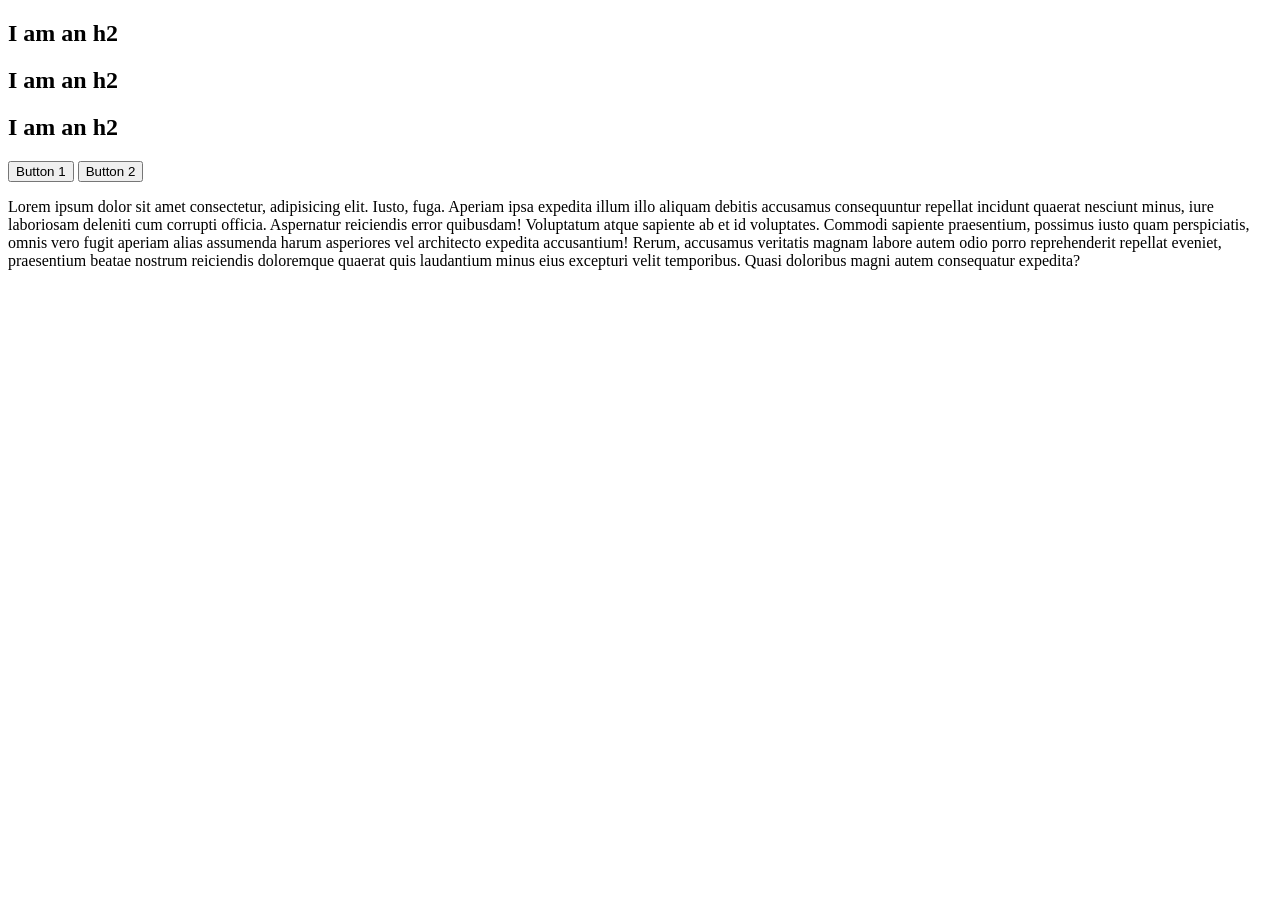
<file: HCI_CSS_Demo-1/css_basics/css_intro/index.html>
<!DOCTYPE html>
<html lang="en">
  <head>
    <meta charset="UTF-8" />
    <meta name="viewport" content="width=device-width, initial-scale=1.0" />
    <title>CSS Intro</title>

    <!-- Using a Style Element - Not Ideal -->
    <!-- <style>
        h2 {
            color: palevioletred;
        }
    </style> -->

    <!-- Linking to an External Stylesheet! The best option! -->
    <!--Task: Link to style.css-->
  </head>

  <body>
    <!-- INLINE STYLES - BAD! -->
    <!-- <h1 style="color: purple">Hello World</h1>
    <button style="background-color: palegreen">I AM BUTTON</button>
    <button style="background-color: palegreen">Another button!</button> -->

    <h2>I am an h2</h2>
    <h2>I am an h2</h2>
    <h2>I am an h2</h2>
    <button>Button 1</button>
    <button>Button 2</button>
    <p>
      Lorem ipsum dolor sit amet consectetur, adipisicing elit. Iusto, fuga.
      Aperiam ipsa expedita illum illo aliquam debitis accusamus consequuntur
      repellat incidunt quaerat nesciunt minus, iure laboriosam deleniti cum
      corrupti officia. Aspernatur reiciendis error quibusdam! Voluptatum atque
      sapiente ab et id voluptates. Commodi sapiente praesentium, possimus iusto
      quam perspiciatis, omnis vero fugit aperiam alias assumenda harum
      asperiores vel architecto expedita accusantium! Rerum, accusamus veritatis
      magnam labore autem odio porro reprehenderit repellat eveniet, praesentium
      beatae nostrum reiciendis doloremque quaerat quis laudantium minus eius
      excepturi velit temporibus. Quasi doloribus magni autem consequatur
      expedita?
    </p>
  </body>
</html>
</file>
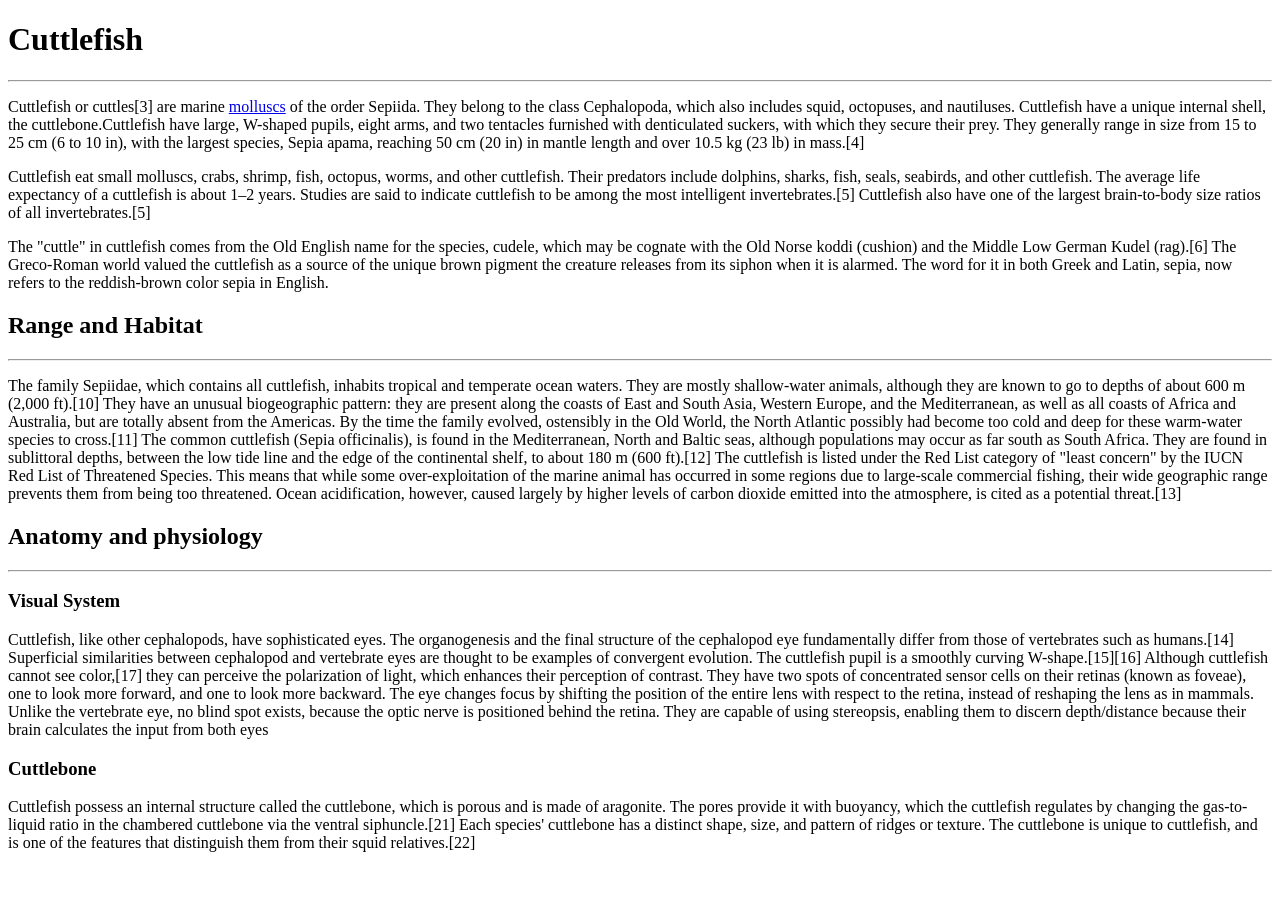
<file: HCI_CSS_Demo-1/css_basics/text_properties/index.html>
<!DOCTYPE html>
<html lang="en">
  <head>
    <meta charset="UTF-8" />
    <meta name="viewport" content="width=device-width, initial-scale=1.0" />
    <title>CSS Text Properties</title>
    <!--Link to app.css-->
    <link rel="stylesheet" href="app.css" />
  </head>

  <body>
    <h1>Cuttlefish</h1>
    <hr />
    <p>
      Cuttlefish or cuttles[3] are marine <a href="#nowhere">molluscs</a> of the
      order Sepiida. They belong to the class Cephalopoda, which also includes
      squid, octopuses, and nautiluses. Cuttlefish have a unique internal shell,
      the cuttlebone.Cuttlefish have large, W-shaped pupils, eight arms, and two
      tentacles furnished with denticulated suckers, with which they secure
      their prey. They generally range in size from 15 to 25 cm (6 to 10 in),
      with the largest species, Sepia apama, reaching 50 cm (20 in) in mantle
      length and over 10.5 kg (23 lb) in mass.[4]
    </p>
    <p>
      Cuttlefish eat small molluscs, crabs, shrimp, fish, octopus, worms, and
      other cuttlefish. Their predators include dolphins, sharks, fish, seals,
      seabirds, and other cuttlefish. The average life expectancy of a
      cuttlefish is about 1–2 years. Studies are said to indicate cuttlefish to
      be among the most intelligent invertebrates.[5] Cuttlefish also have one
      of the largest brain-to-body size ratios of all invertebrates.[5]
    </p>
    <p>
      The "cuttle" in cuttlefish comes from the Old English name for the
      species, cudele, which may be cognate with the Old Norse koddi (cushion)
      and the Middle Low German Kudel (rag).[6] The Greco-Roman world valued the
      cuttlefish as a source of the unique brown pigment the creature releases
      from its siphon when it is alarmed. The word for it in both Greek and
      Latin, sepia, now refers to the reddish-brown color sepia in English.
    </p>

    <h2>Range and Habitat</h2>
    <hr />
    <p>
      The family Sepiidae, which contains all cuttlefish, inhabits tropical and
      temperate ocean waters. They are mostly shallow-water animals, although
      they are known to go to depths of about 600 m (2,000 ft).[10] They have an
      unusual biogeographic pattern: they are present along the coasts of East
      and South Asia, Western Europe, and the Mediterranean, as well as all
      coasts of Africa and Australia, but are totally absent from the Americas.
      By the time the family evolved, ostensibly in the Old World, the North
      Atlantic possibly had become too cold and deep for these warm-water
      species to cross.[11] The common cuttlefish (Sepia officinalis), is found
      in the Mediterranean, North and Baltic seas, although populations may
      occur as far south as South Africa. They are found in sublittoral depths,
      between the low tide line and the edge of the continental shelf, to about
      180 m (600 ft).[12] The cuttlefish is listed under the Red List category
      of "least concern" by the IUCN Red List of Threatened Species. This means
      that while some over-exploitation of the marine animal has occurred in
      some regions due to large-scale commercial fishing, their wide geographic
      range prevents them from being too threatened. Ocean acidification,
      however, caused largely by higher levels of carbon dioxide emitted into
      the atmosphere, is cited as a potential threat.[13]
    </p>

    <h2>Anatomy and physiology</h2>
    <hr />
    <h3>Visual System</h3>
    <p>
      Cuttlefish, like other cephalopods, have sophisticated eyes. The
      organogenesis and the final structure of the cephalopod eye fundamentally
      differ from those of vertebrates such as humans.[14] Superficial
      similarities between cephalopod and vertebrate eyes are thought to be
      examples of convergent evolution. The cuttlefish pupil is a smoothly
      curving W-shape.[15][16] Although cuttlefish cannot see color,[17] they
      can perceive the polarization of light, which enhances their perception of
      contrast. They have two spots of concentrated sensor cells on their
      retinas (known as foveae), one to look more forward, and one to look more
      backward. The eye changes focus by shifting the position of the entire
      lens with respect to the retina, instead of reshaping the lens as in
      mammals. Unlike the vertebrate eye, no blind spot exists, because the
      optic nerve is positioned behind the retina. They are capable of using
      stereopsis, enabling them to discern depth/distance because their brain
      calculates the input from both eyes
    </p>
    <h3>Cuttlebone</h3>
    <p>
      Cuttlefish possess an internal structure called the cuttlebone, which is
      porous and is made of aragonite. The pores provide it with buoyancy, which
      the cuttlefish regulates by changing the gas-to-liquid ratio in the
      chambered cuttlebone via the ventral siphuncle.[21] Each species'
      cuttlebone has a distinct shape, size, and pattern of ridges or texture.
      The cuttlebone is unique to cuttlefish, and is one of the features that
      distinguish them from their squid relatives.[22]
    </p>
  </body>
</html>
</file>
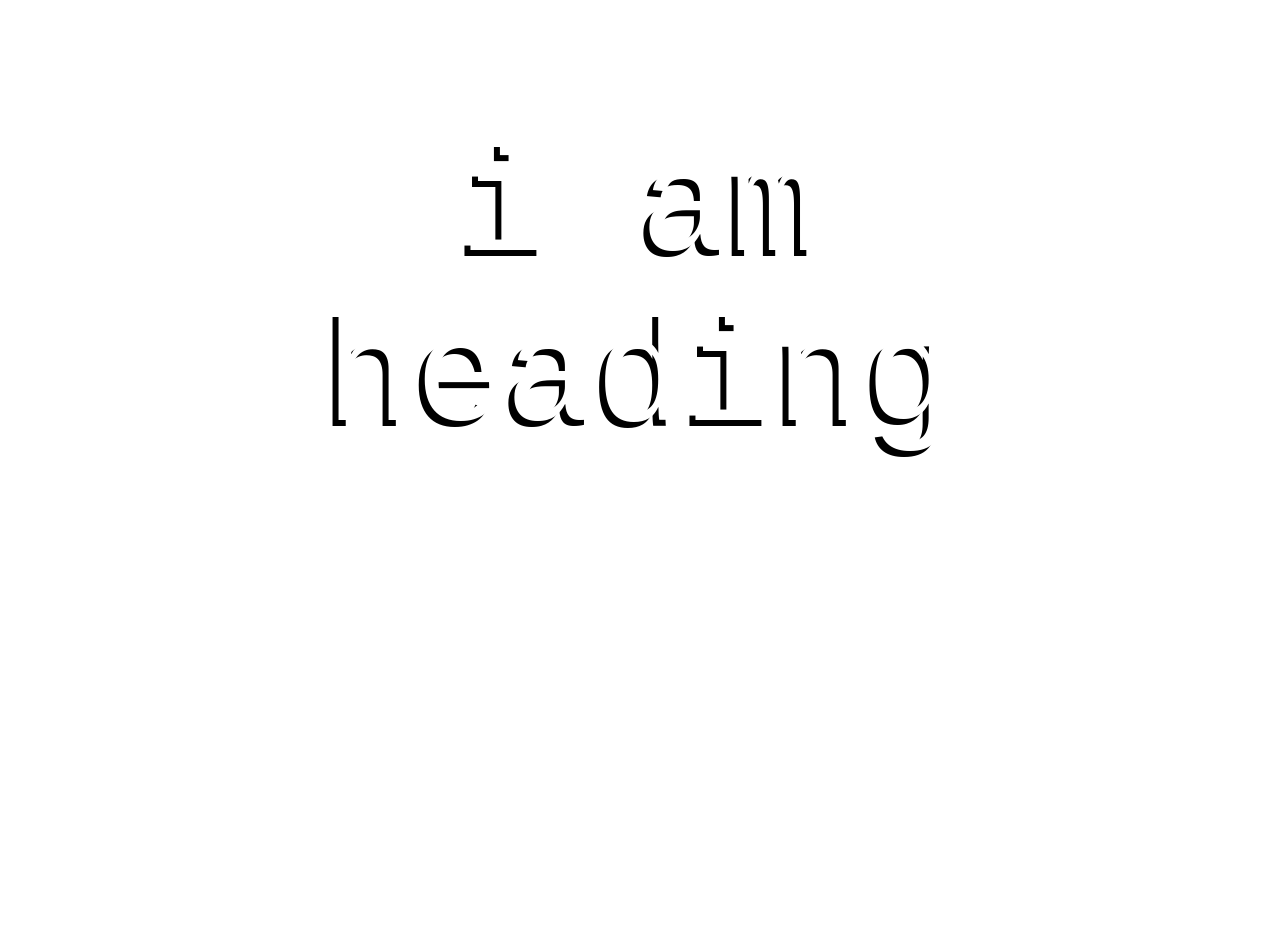
<file: HCI_CSS_Demo-1/Other_Properties/Background/index.html>
<!DOCTYPE html>
<html lang="en">

<head>
    <meta charset="UTF-8">
    <meta name="viewport" content="width=device-width, initial-scale=1.0">
    <title>Background</title>
    <link rel="stylesheet" href="app.css">
</head>

<body>

    <section>
        <h1>i am heading</h1>
    </section>

</body>

</html>
</file>
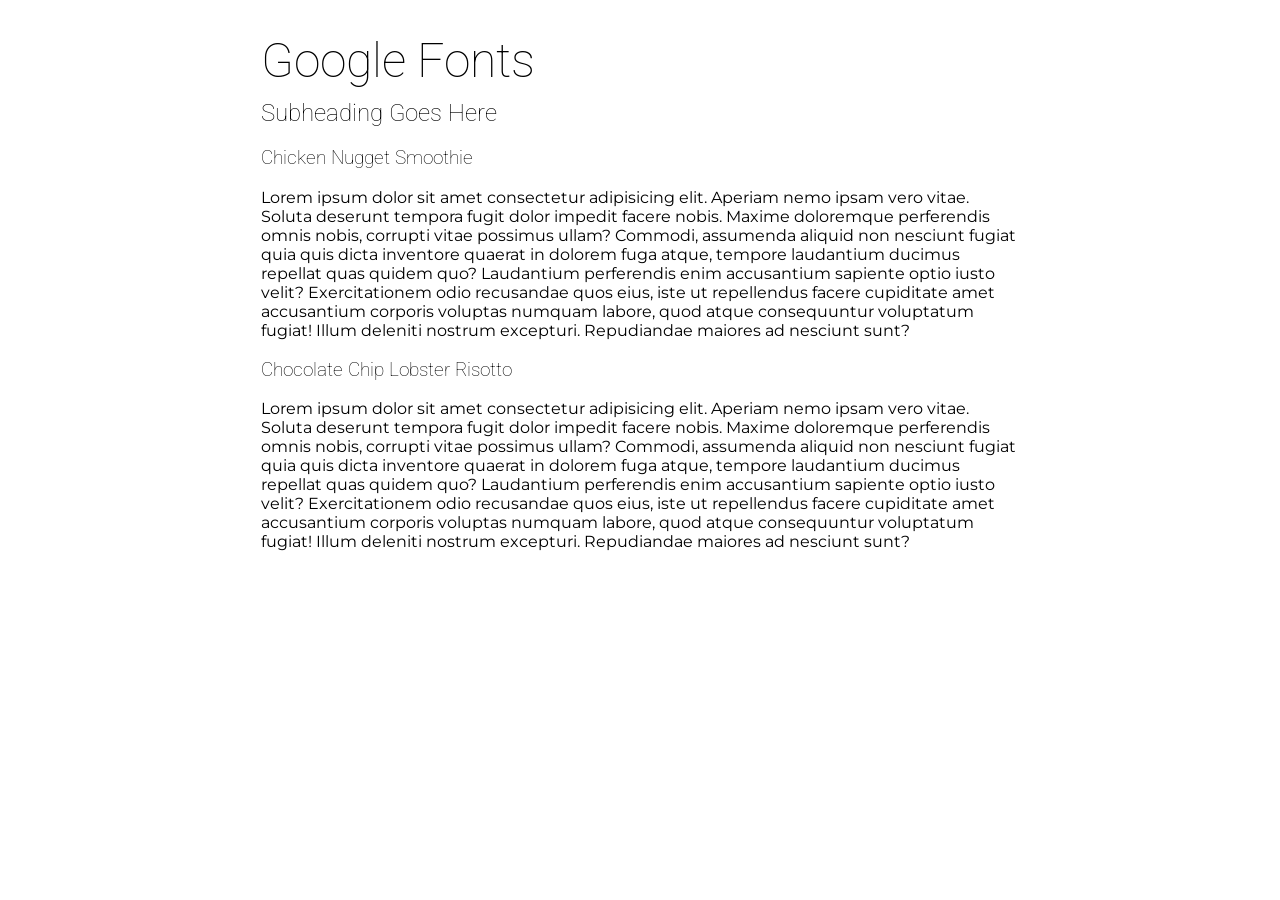
<file: HCI_CSS_Demo-1/Other_Properties/GoogleFonts/index.html>
<!DOCTYPE html>
<html lang="en">

<head>
    <meta charset="UTF-8">
    <meta name="viewport" content="width=device-width, initial-scale=1.0">
    <title>Google Fonts</title>
    <link href="https://fonts.googleapis.com/css2?family=Montserrat&family=Roboto:wght@100;400&display=swap"
        rel="stylesheet">
    <link rel="stylesheet" href="app.css">
</head>

<body>
    <main>
        <h1>Google Fonts</h1>
        <h2>Subheading Goes Here</h2>

        <h3>Chicken Nugget Smoothie</h3>
        <p>Lorem ipsum dolor sit amet consectetur adipisicing elit. Aperiam nemo ipsam vero vitae. Soluta deserunt
            tempora
            fugit dolor impedit facere nobis. Maxime doloremque perferendis omnis nobis, corrupti vitae possimus ullam?
            Commodi, assumenda aliquid non nesciunt fugiat quia quis dicta inventore quaerat in dolorem fuga atque,
            tempore
            laudantium ducimus repellat quas quidem quo? Laudantium perferendis enim accusantium sapiente optio iusto
            velit?
            Exercitationem odio recusandae quos eius, iste ut repellendus facere cupiditate amet accusantium corporis
            voluptas numquam labore, quod atque consequuntur voluptatum fugiat! Illum deleniti nostrum excepturi.
            Repudiandae maiores ad nesciunt sunt?</p>

        <h3>Chocolate Chip Lobster Risotto</h3>
        <p>Lorem ipsum dolor sit amet consectetur adipisicing elit. Aperiam nemo ipsam vero vitae. Soluta deserunt
            tempora
            fugit dolor impedit facere nobis. Maxime doloremque perferendis omnis nobis, corrupti vitae possimus ullam?
            Commodi, assumenda aliquid non nesciunt fugiat quia quis dicta inventore quaerat in dolorem fuga atque,
            tempore
            laudantium ducimus repellat quas quidem quo? Laudantium perferendis enim accusantium sapiente optio iusto
            velit?
            Exercitationem odio recusandae quos eius, iste ut repellendus facere cupiditate amet accusantium corporis
            voluptas numquam labore, quod atque consequuntur voluptatum fugiat! Illum deleniti nostrum excepturi.
            Repudiandae maiores ad nesciunt sunt?</p>
    </main>
</body>

</html>
</file>
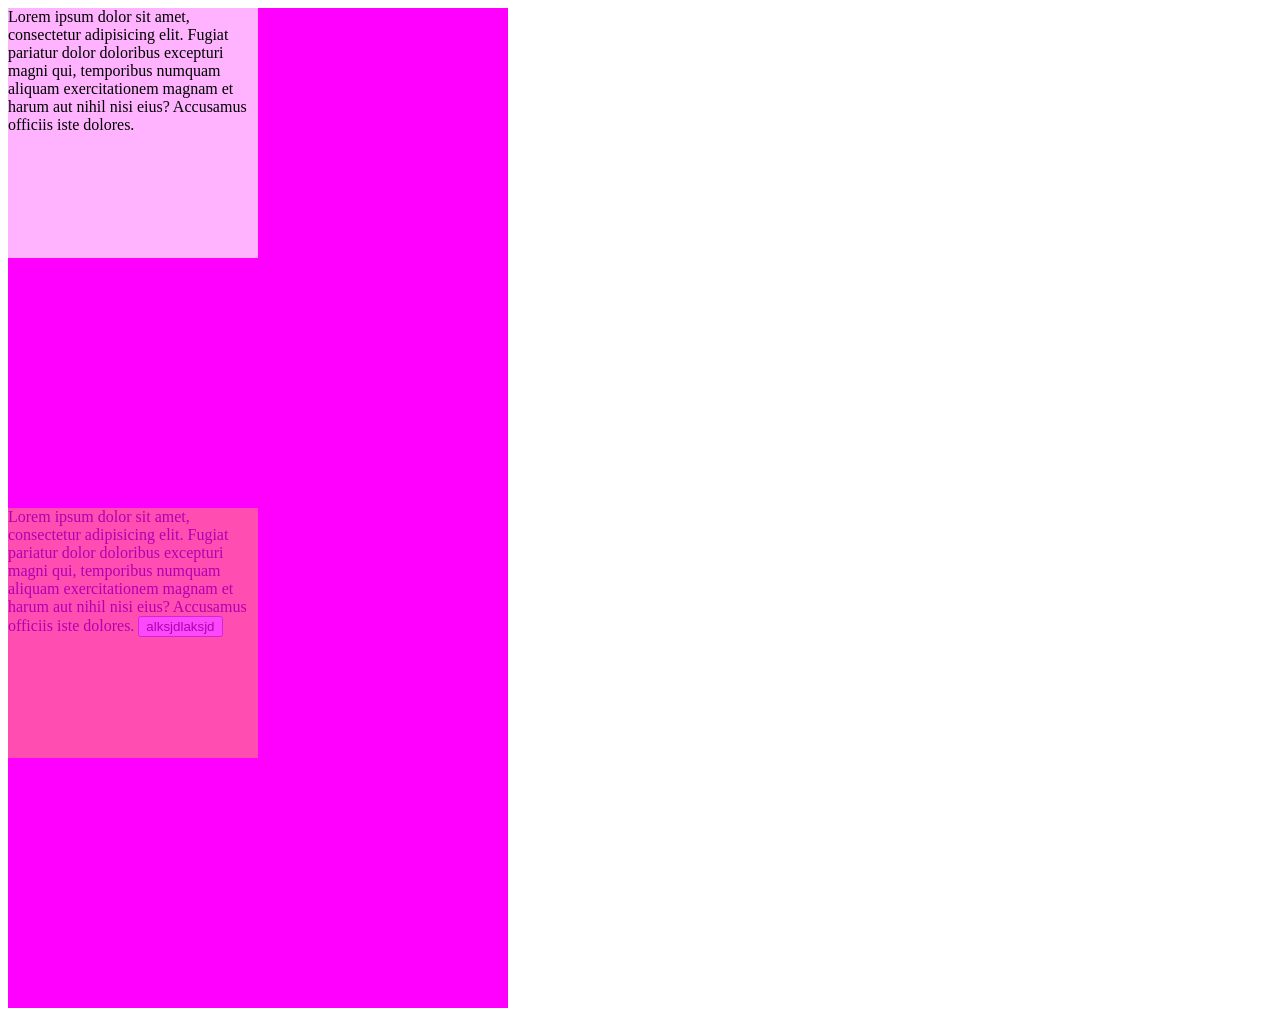
<file: HCI_CSS_Demo-1/Other_Properties/Opacity/index.html>
<!DOCTYPE html>
<html lang="en">

<head>
    <meta charset="UTF-8">
    <meta name="viewport" content="width=device-width, initial-scale=1.0">
    <title>Opacity & Alpha</title>
    <link rel="stylesheet" href="app.css">
</head>

<body>
    <section>
        <div id="rgba">
            Lorem ipsum dolor sit amet, consectetur adipisicing elit. Fugiat pariatur dolor doloribus excepturi magni
            qui, temporibus numquam aliquam exercitationem magnam et harum aut nihil nisi eius? Accusamus officiis iste
            dolores.
        </div>
    </section>
    <section>
        <div id="opacity">
            Lorem ipsum dolor sit amet, consectetur adipisicing elit. Fugiat pariatur dolor doloribus excepturi magni
            qui, temporibus numquam aliquam exercitationem magnam et harum aut nihil nisi eius? Accusamus officiis iste
            dolores.
            <button>alksjdlaksjd</button>
        </div>
    </section>
</body>

</html>
</file>
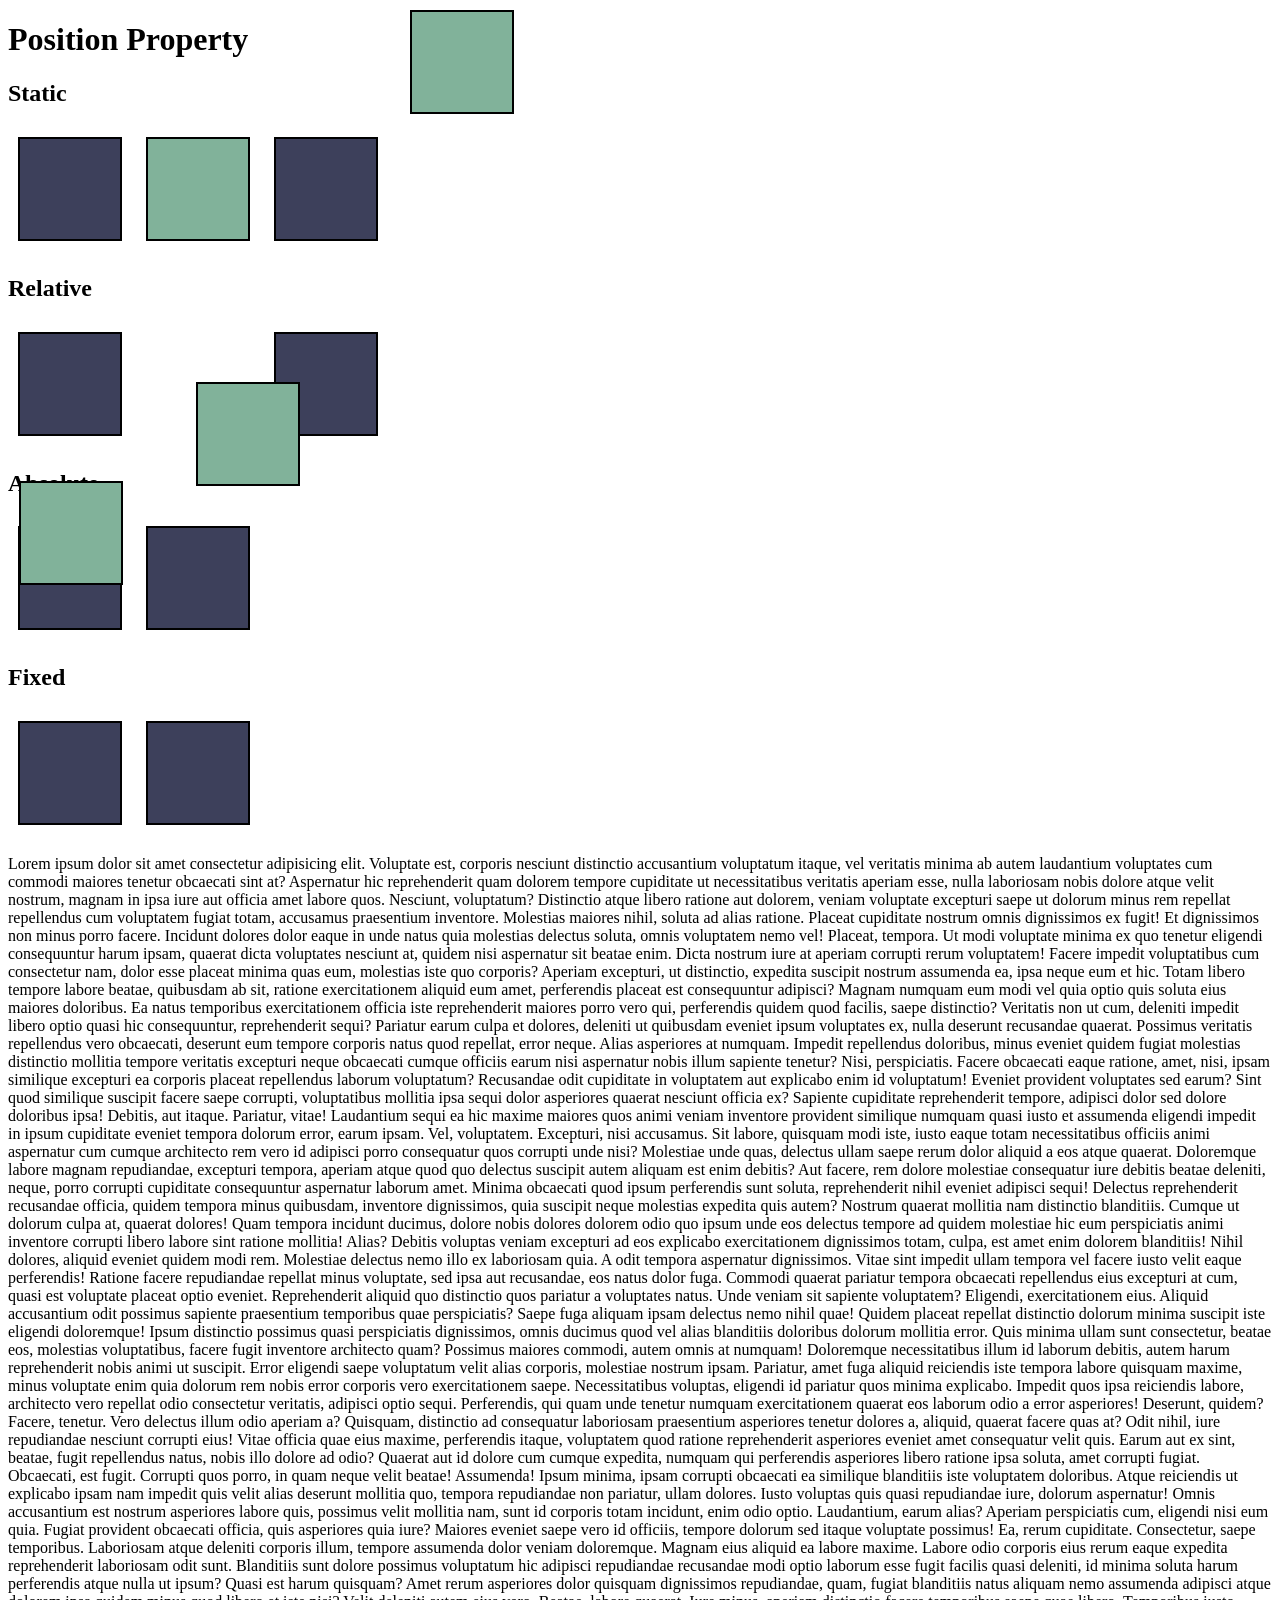
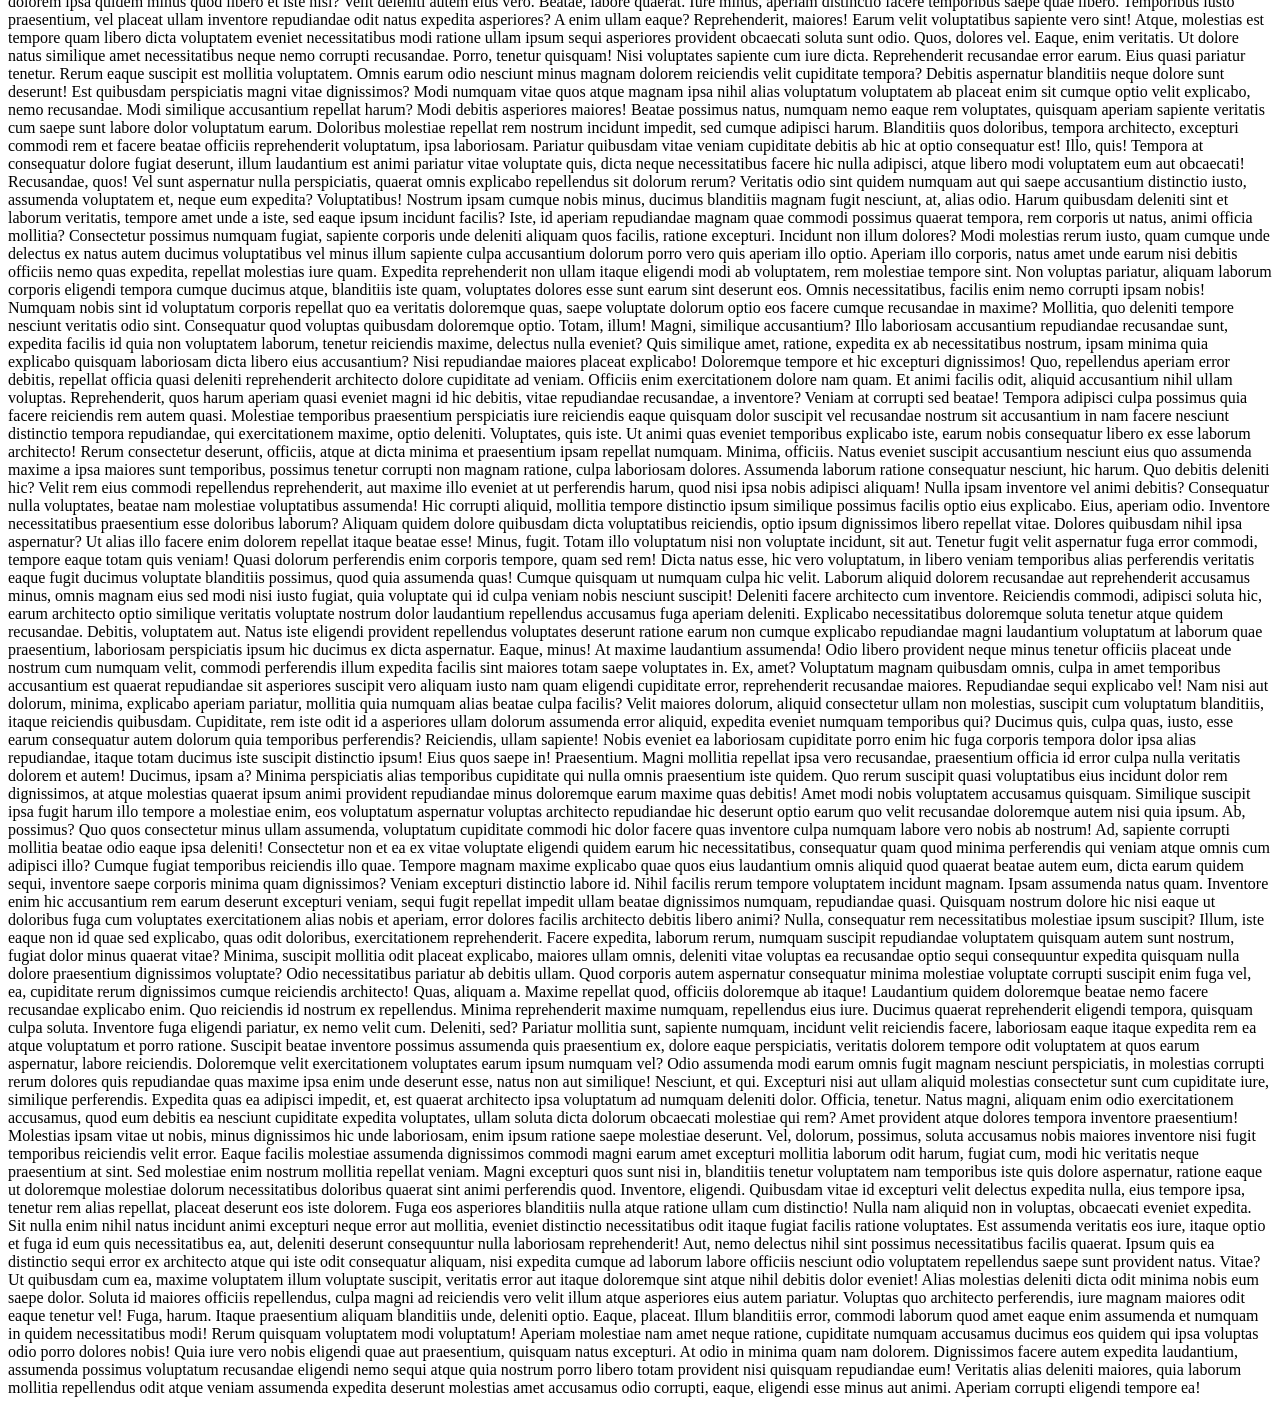
<file: HCI_CSS_Demo-1/Other_Properties/Position/index.html>
<!DOCTYPE html>
<html lang="en">

<head>
    <meta charset="UTF-8">
    <meta name="viewport" content="width=device-width, initial-scale=1.0">
    <title>Position</title>
    <link rel="stylesheet" href="app.css">
</head>

<body>
    <h1>Position Property</h1>
    <section id="static">
        <h2>Static</h2>
        <div></div>
        <div id="middle"></div>
        <div></div>
    </section>
    <section id="relative">
        <h2>Relative</h2>
        <div></div>
        <div id="middle"></div>
        <div></div>
    </section>
    <section id="absolute">
        <h2>Absolute</h2>
        <div></div>
        <div id="middle"></div>
        <div></div>
    </section>

    <section id="fixed">
        <h2>Fixed</h2>
        <div></div>
        <div id="middle"></div>
        <div></div>
    </section>

    <p>Lorem ipsum dolor sit amet consectetur adipisicing elit. Voluptate est, corporis nesciunt distinctio accusantium
        voluptatum itaque, vel veritatis minima ab autem laudantium voluptates cum commodi maiores tenetur obcaecati
        sint at?
        Aspernatur hic reprehenderit quam dolorem tempore cupiditate ut necessitatibus veritatis aperiam esse, nulla
        laboriosam nobis dolore atque velit nostrum, magnam in ipsa iure aut officia amet labore quos. Nesciunt,
        voluptatum?
        Distinctio atque libero ratione aut dolorem, veniam voluptate excepturi saepe ut dolorum minus rem repellat
        repellendus cum voluptatem fugiat totam, accusamus praesentium inventore. Molestias maiores nihil, soluta ad
        alias ratione.
        Placeat cupiditate nostrum omnis dignissimos ex fugit! Et dignissimos non minus porro facere. Incidunt dolores
        dolor eaque in unde natus quia molestias delectus soluta, omnis voluptatem nemo vel! Placeat, tempora.
        Ut modi voluptate minima ex quo tenetur eligendi consequuntur harum ipsam, quaerat dicta voluptates nesciunt at,
        quidem nisi aspernatur sit beatae enim. Dicta nostrum iure at aperiam corrupti rerum voluptatem!
        Facere impedit voluptatibus cum consectetur nam, dolor esse placeat minima quas eum, molestias iste quo
        corporis? Aperiam excepturi, ut distinctio, expedita suscipit nostrum assumenda ea, ipsa neque eum et hic.
        Totam libero tempore labore beatae, quibusdam ab sit, ratione exercitationem aliquid eum amet, perferendis
        placeat est consequuntur adipisci? Magnam numquam eum modi vel quia optio quis soluta eius maiores doloribus.
        Ea natus temporibus exercitationem officia iste reprehenderit maiores porro vero qui, perferendis quidem quod
        facilis, saepe distinctio? Veritatis non ut cum, deleniti impedit libero optio quasi hic consequuntur,
        reprehenderit sequi?
        Pariatur earum culpa et dolores, deleniti ut quibusdam eveniet ipsum voluptates ex, nulla deserunt recusandae
        quaerat. Possimus veritatis repellendus vero obcaecati, deserunt eum tempore corporis natus quod repellat, error
        neque.
        Alias asperiores at numquam. Impedit repellendus doloribus, minus eveniet quidem fugiat molestias distinctio
        mollitia tempore veritatis excepturi neque obcaecati cumque officiis earum nisi aspernatur nobis illum sapiente
        tenetur? Nisi, perspiciatis.
        Facere obcaecati eaque ratione, amet, nisi, ipsam similique excepturi ea corporis placeat repellendus laborum
        voluptatum? Recusandae odit cupiditate in voluptatem aut explicabo enim id voluptatum! Eveniet provident
        voluptates sed earum?
        Sint quod similique suscipit facere saepe corrupti, voluptatibus mollitia ipsa sequi dolor asperiores quaerat
        nesciunt officia ex? Sapiente cupiditate reprehenderit tempore, adipisci dolor sed dolore doloribus ipsa!
        Debitis, aut itaque.
        Pariatur, vitae! Laudantium sequi ea hic maxime maiores quos animi veniam inventore provident similique numquam
        quasi iusto et assumenda eligendi impedit in ipsum cupiditate eveniet tempora dolorum error, earum ipsam.
        Vel, voluptatem. Excepturi, nisi accusamus. Sit labore, quisquam modi iste, iusto eaque totam necessitatibus
        officiis animi aspernatur cum cumque architecto rem vero id adipisci porro consequatur quos corrupti unde nisi?
        Molestiae unde quas, delectus ullam saepe rerum dolor aliquid a eos atque quaerat. Doloremque labore magnam
        repudiandae, excepturi tempora, aperiam atque quod quo delectus suscipit autem aliquam est enim debitis?
        Aut facere, rem dolore molestiae consequatur iure debitis beatae deleniti, neque, porro corrupti cupiditate
        consequuntur aspernatur laborum amet. Minima obcaecati quod ipsum perferendis sunt soluta, reprehenderit nihil
        eveniet adipisci sequi!
        Delectus reprehenderit recusandae officia, quidem tempora minus quibusdam, inventore dignissimos, quia suscipit
        neque molestias expedita quis autem? Nostrum quaerat mollitia nam distinctio blanditiis. Cumque ut dolorum culpa
        at, quaerat dolores!
        Quam tempora incidunt ducimus, dolore nobis dolores dolorem odio quo ipsum unde eos delectus tempore ad quidem
        molestiae hic eum perspiciatis animi inventore corrupti libero labore sint ratione mollitia! Alias?
        Debitis voluptas veniam excepturi ad eos explicabo exercitationem dignissimos totam, culpa, est amet enim
        dolorem blanditiis! Nihil dolores, aliquid eveniet quidem modi rem. Molestiae delectus nemo illo ex laboriosam
        quia.
        A odit tempora aspernatur dignissimos. Vitae sint impedit ullam tempora vel facere iusto velit eaque
        perferendis! Ratione facere repudiandae repellat minus voluptate, sed ipsa aut recusandae, eos natus dolor fuga.
        Commodi quaerat pariatur tempora obcaecati repellendus eius excepturi at cum, quasi est voluptate placeat optio
        eveniet. Reprehenderit aliquid quo distinctio quos pariatur a voluptates natus. Unde veniam sit sapiente
        voluptatem?
        Eligendi, exercitationem eius. Aliquid accusantium odit possimus sapiente praesentium temporibus quae
        perspiciatis? Saepe fuga aliquam ipsam delectus nemo nihil quae! Quidem placeat repellat distinctio dolorum
        minima suscipit iste eligendi doloremque!
        Ipsum distinctio possimus quasi perspiciatis dignissimos, omnis ducimus quod vel alias blanditiis doloribus
        dolorum mollitia error. Quis minima ullam sunt consectetur, beatae eos, molestias voluptatibus, facere fugit
        inventore architecto quam?
        Possimus maiores commodi, autem omnis at numquam! Doloremque necessitatibus illum id laborum debitis, autem
        harum reprehenderit nobis animi ut suscipit. Error eligendi saepe voluptatum velit alias corporis, molestiae
        nostrum ipsam.
        Pariatur, amet fuga aliquid reiciendis iste tempora labore quisquam maxime, minus voluptate enim quia dolorum
        rem nobis error corporis vero exercitationem saepe. Necessitatibus voluptas, eligendi id pariatur quos minima
        explicabo.
        Impedit quos ipsa reiciendis labore, architecto vero repellat odio consectetur veritatis, adipisci optio sequi.
        Perferendis, qui quam unde tenetur numquam exercitationem quaerat eos laborum odio a error asperiores! Deserunt,
        quidem?
        Facere, tenetur. Vero delectus illum odio aperiam a? Quisquam, distinctio ad consequatur laboriosam praesentium
        asperiores tenetur dolores a, aliquid, quaerat facere quas at? Odit nihil, iure repudiandae nesciunt corrupti
        eius!
        Vitae officia quae eius maxime, perferendis itaque, voluptatem quod ratione reprehenderit asperiores eveniet
        amet consequatur velit quis. Earum aut ex sint, beatae, fugit repellendus natus, nobis illo dolore ad odio?
        Quaerat aut id dolore cum cumque expedita, numquam qui perferendis asperiores libero ratione ipsa soluta, amet
        corrupti fugiat. Obcaecati, est fugit. Corrupti quos porro, in quam neque velit beatae! Assumenda!
        Ipsum minima, ipsam corrupti obcaecati ea similique blanditiis iste voluptatem doloribus. Atque reiciendis ut
        explicabo ipsam nam impedit quis velit alias deserunt mollitia quo, tempora repudiandae non pariatur, ullam
        dolores.
        Iusto voluptas quis quasi repudiandae iure, dolorum aspernatur! Omnis accusantium est nostrum asperiores labore
        quis, possimus velit mollitia nam, sunt id corporis totam incidunt, enim odio optio. Laudantium, earum alias?
        Aperiam perspiciatis cum, eligendi nisi eum quia. Fugiat provident obcaecati officia, quis asperiores quia iure?
        Maiores eveniet saepe vero id officiis, tempore dolorum sed itaque voluptate possimus! Ea, rerum cupiditate.
        Consectetur, saepe temporibus. Laboriosam atque deleniti corporis illum, tempore assumenda dolor veniam
        doloremque. Magnam eius aliquid ea labore maxime. Labore odio corporis eius rerum eaque expedita reprehenderit
        laboriosam odit sunt.
        Blanditiis sunt dolore possimus voluptatum hic adipisci repudiandae recusandae modi optio laborum esse fugit
        facilis quasi deleniti, id minima soluta harum perferendis atque nulla ut ipsum? Quasi est harum quisquam?
        Amet rerum asperiores dolor quisquam dignissimos repudiandae, quam, fugiat blanditiis natus aliquam nemo
        assumenda adipisci atque dolorem ipsa quidem minus quod libero et iste nisi? Velit deleniti autem eius vero.
        Beatae, labore quaerat. Iure minus, aperiam distinctio facere temporibus saepe quae libero. Temporibus iusto
        praesentium, vel placeat ullam inventore repudiandae odit natus expedita asperiores? A enim ullam eaque?
        Reprehenderit, maiores!
        Earum velit voluptatibus sapiente vero sint! Atque, molestias est tempore quam libero dicta voluptatem eveniet
        necessitatibus modi ratione ullam ipsum sequi asperiores provident obcaecati soluta sunt odio. Quos, dolores
        vel.
        Eaque, enim veritatis. Ut dolore natus similique amet necessitatibus neque nemo corrupti recusandae. Porro,
        tenetur quisquam! Nisi voluptates sapiente cum iure dicta. Reprehenderit recusandae error earum. Eius quasi
        pariatur tenetur.
        Rerum eaque suscipit est mollitia voluptatem. Omnis earum odio nesciunt minus magnam dolorem reiciendis velit
        cupiditate tempora? Debitis aspernatur blanditiis neque dolore sunt deserunt! Est quibusdam perspiciatis magni
        vitae dignissimos?
        Modi numquam vitae quos atque magnam ipsa nihil alias voluptatum voluptatem ab placeat enim sit cumque optio
        velit explicabo, nemo recusandae. Modi similique accusantium repellat harum? Modi debitis asperiores maiores!
        Beatae possimus natus, numquam nemo eaque rem voluptates, quisquam aperiam sapiente veritatis cum saepe sunt
        labore dolor voluptatum earum. Doloribus molestiae repellat rem nostrum incidunt impedit, sed cumque adipisci
        harum.
        Blanditiis quos doloribus, tempora architecto, excepturi commodi rem et facere beatae officiis reprehenderit
        voluptatum, ipsa laboriosam. Pariatur quibusdam vitae veniam cupiditate debitis ab hic at optio consequatur est!
        Illo, quis!
        Tempora at consequatur dolore fugiat deserunt, illum laudantium est animi pariatur vitae voluptate quis, dicta
        neque necessitatibus facere hic nulla adipisci, atque libero modi voluptatem eum aut obcaecati! Recusandae,
        quos!
        Vel sunt aspernatur nulla perspiciatis, quaerat omnis explicabo repellendus sit dolorum rerum? Veritatis odio
        sint quidem numquam aut qui saepe accusantium distinctio iusto, assumenda voluptatem et, neque eum expedita?
        Voluptatibus!
        Nostrum ipsam cumque nobis minus, ducimus blanditiis magnam fugit nesciunt, at, alias odio. Harum quibusdam
        deleniti sint et laborum veritatis, tempore amet unde a iste, sed eaque ipsum incidunt facilis?
        Iste, id aperiam repudiandae magnam quae commodi possimus quaerat tempora, rem corporis ut natus, animi officia
        mollitia? Consectetur possimus numquam fugiat, sapiente corporis unde deleniti aliquam quos facilis, ratione
        excepturi.
        Incidunt non illum dolores? Modi molestias rerum iusto, quam cumque unde delectus ex natus autem ducimus
        voluptatibus vel minus illum sapiente culpa accusantium dolorum porro vero quis aperiam illo optio.
        Aperiam illo corporis, natus amet unde earum nisi debitis officiis nemo quas expedita, repellat molestias iure
        quam. Expedita reprehenderit non ullam itaque eligendi modi ab voluptatem, rem molestiae tempore sint.
        Non voluptas pariatur, aliquam laborum corporis eligendi tempora cumque ducimus atque, blanditiis iste quam,
        voluptates dolores esse sunt earum sint deserunt eos. Omnis necessitatibus, facilis enim nemo corrupti ipsam
        nobis!
        Numquam nobis sint id voluptatum corporis repellat quo ea veritatis doloremque quas, saepe voluptate dolorum
        optio eos facere cumque recusandae in maxime? Mollitia, quo deleniti tempore nesciunt veritatis odio sint.
        Consequatur quod voluptas quibusdam doloremque optio. Totam, illum! Magni, similique accusantium? Illo
        laboriosam accusantium repudiandae recusandae sunt, expedita facilis id quia non voluptatem laborum, tenetur
        reiciendis maxime, delectus nulla eveniet?
        Quis similique amet, ratione, expedita ex ab necessitatibus nostrum, ipsam minima quia explicabo quisquam
        laboriosam dicta libero eius accusantium? Nisi repudiandae maiores placeat explicabo! Doloremque tempore et hic
        excepturi dignissimos!
        Quo, repellendus aperiam error debitis, repellat officia quasi deleniti reprehenderit architecto dolore
        cupiditate ad veniam. Officiis enim exercitationem dolore nam quam. Et animi facilis odit, aliquid accusantium
        nihil ullam voluptas.
        Reprehenderit, quos harum aperiam quasi eveniet magni id hic debitis, vitae repudiandae recusandae, a inventore?
        Veniam at corrupti sed beatae! Tempora adipisci culpa possimus quia facere reiciendis rem autem quasi.
        Molestiae temporibus praesentium perspiciatis iure reiciendis eaque quisquam dolor suscipit vel recusandae
        nostrum sit accusantium in nam facere nesciunt distinctio tempora repudiandae, qui exercitationem maxime, optio
        deleniti. Voluptates, quis iste.
        Ut animi quas eveniet temporibus explicabo iste, earum nobis consequatur libero ex esse laborum architecto!
        Rerum consectetur deserunt, officiis, atque at dicta minima et praesentium ipsam repellat numquam. Minima,
        officiis.
        Natus eveniet suscipit accusantium nesciunt eius quo assumenda maxime a ipsa maiores sunt temporibus, possimus
        tenetur corrupti non magnam ratione, culpa laboriosam dolores. Assumenda laborum ratione consequatur nesciunt,
        hic harum.
        Quo debitis deleniti hic? Velit rem eius commodi repellendus reprehenderit, aut maxime illo eveniet at ut
        perferendis harum, quod nisi ipsa nobis adipisci aliquam! Nulla ipsam inventore vel animi debitis?
        Consequatur nulla voluptates, beatae nam molestiae voluptatibus assumenda! Hic corrupti aliquid, mollitia
        tempore distinctio ipsum similique possimus facilis optio eius explicabo. Eius, aperiam odio. Inventore
        necessitatibus praesentium esse doloribus laborum?
        Aliquam quidem dolore quibusdam dicta voluptatibus reiciendis, optio ipsum dignissimos libero repellat vitae.
        Dolores quibusdam nihil ipsa aspernatur? Ut alias illo facere enim dolorem repellat itaque beatae esse! Minus,
        fugit.
        Totam illo voluptatum nisi non voluptate incidunt, sit aut. Tenetur fugit velit aspernatur fuga error commodi,
        tempore eaque totam quis veniam! Quasi dolorum perferendis enim corporis tempore, quam sed rem!
        Dicta natus esse, hic vero voluptatum, in libero veniam temporibus alias perferendis veritatis eaque fugit
        ducimus voluptate blanditiis possimus, quod quia assumenda quas! Cumque quisquam ut numquam culpa hic velit.
        Laborum aliquid dolorem recusandae aut reprehenderit accusamus minus, omnis magnam eius sed modi nisi iusto
        fugiat, quia voluptate qui id culpa veniam nobis nesciunt suscipit! Deleniti facere architecto cum inventore.
        Reiciendis commodi, adipisci soluta hic, earum architecto optio similique veritatis voluptate nostrum dolor
        laudantium repellendus accusamus fuga aperiam deleniti. Explicabo necessitatibus doloremque soluta tenetur atque
        quidem recusandae. Debitis, voluptatem aut.
        Natus iste eligendi provident repellendus voluptates deserunt ratione earum non cumque explicabo repudiandae
        magni laudantium voluptatum at laborum quae praesentium, laboriosam perspiciatis ipsum hic ducimus ex dicta
        aspernatur. Eaque, minus!
        At maxime laudantium assumenda! Odio libero provident neque minus tenetur officiis placeat unde nostrum cum
        numquam velit, commodi perferendis illum expedita facilis sint maiores totam saepe voluptates in. Ex, amet?
        Voluptatum magnam quibusdam omnis, culpa in amet temporibus accusantium est quaerat repudiandae sit asperiores
        suscipit vero aliquam iusto nam quam eligendi cupiditate error, reprehenderit recusandae maiores. Repudiandae
        sequi explicabo vel!
        Nam nisi aut dolorum, minima, explicabo aperiam pariatur, mollitia quia numquam alias beatae culpa facilis?
        Velit maiores dolorum, aliquid consectetur ullam non molestias, suscipit cum voluptatum blanditiis, itaque
        reiciendis quibusdam.
        Cupiditate, rem iste odit id a asperiores ullam dolorum assumenda error aliquid, expedita eveniet numquam
        temporibus qui? Ducimus quis, culpa quas, iusto, esse earum consequatur autem dolorum quia temporibus
        perferendis?
        Reiciendis, ullam sapiente! Nobis eveniet ea laboriosam cupiditate porro enim hic fuga corporis tempora dolor
        ipsa alias repudiandae, itaque totam ducimus iste suscipit distinctio ipsum! Eius quos saepe in! Praesentium.
        Magni mollitia repellat ipsa vero recusandae, praesentium officia id error culpa nulla veritatis dolorem et
        autem! Ducimus, ipsam a? Minima perspiciatis alias temporibus cupiditate qui nulla omnis praesentium iste
        quidem.
        Quo rerum suscipit quasi voluptatibus eius incidunt dolor rem dignissimos, at atque molestias quaerat ipsum
        animi provident repudiandae minus doloremque earum maxime quas debitis! Amet modi nobis voluptatem accusamus
        quisquam.
        Similique suscipit ipsa fugit harum illo tempore a molestiae enim, eos voluptatum aspernatur voluptas architecto
        repudiandae hic deserunt optio earum quo velit recusandae doloremque autem nisi quia ipsum. Ab, possimus?
        Quo quos consectetur minus ullam assumenda, voluptatum cupiditate commodi hic dolor facere quas inventore culpa
        numquam labore vero nobis ab nostrum! Ad, sapiente corrupti mollitia beatae odio eaque ipsa deleniti!
        Consectetur non et ea ex vitae voluptate eligendi quidem earum hic necessitatibus, consequatur quam quod minima
        perferendis qui veniam atque omnis cum adipisci illo? Cumque fugiat temporibus reiciendis illo quae.
        Tempore magnam maxime explicabo quae quos eius laudantium omnis aliquid quod quaerat beatae autem eum, dicta
        earum quidem sequi, inventore saepe corporis minima quam dignissimos? Veniam excepturi distinctio labore id.
        Nihil facilis rerum tempore voluptatem incidunt magnam. Ipsam assumenda natus quam. Inventore enim hic
        accusantium rem earum deserunt excepturi veniam, sequi fugit repellat impedit ullam beatae dignissimos numquam,
        repudiandae quasi.
        Quisquam nostrum dolore hic nisi eaque ut doloribus fuga cum voluptates exercitationem alias nobis et aperiam,
        error dolores facilis architecto debitis libero animi? Nulla, consequatur rem necessitatibus molestiae ipsum
        suscipit?
        Illum, iste eaque non id quae sed explicabo, quas odit doloribus, exercitationem reprehenderit. Facere expedita,
        laborum rerum, numquam suscipit repudiandae voluptatem quisquam autem sunt nostrum, fugiat dolor minus quaerat
        vitae?
        Minima, suscipit mollitia odit placeat explicabo, maiores ullam omnis, deleniti vitae voluptas ea recusandae
        optio sequi consequuntur expedita quisquam nulla dolore praesentium dignissimos voluptate? Odio necessitatibus
        pariatur ab debitis ullam.
        Quod corporis autem aspernatur consequatur minima molestiae voluptate corrupti suscipit enim fuga vel, ea,
        cupiditate rerum dignissimos cumque reiciendis architecto! Quas, aliquam a. Maxime repellat quod, officiis
        doloremque ab itaque!
        Laudantium quidem doloremque beatae nemo facere recusandae explicabo enim. Quo reiciendis id nostrum ex
        repellendus. Minima reprehenderit maxime numquam, repellendus eius iure. Ducimus quaerat reprehenderit eligendi
        tempora, quisquam culpa soluta.
        Inventore fuga eligendi pariatur, ex nemo velit cum. Deleniti, sed? Pariatur mollitia sunt, sapiente numquam,
        incidunt velit reiciendis facere, laboriosam eaque itaque expedita rem ea atque voluptatum et porro ratione.
        Suscipit beatae inventore possimus assumenda quis praesentium ex, dolore eaque perspiciatis, veritatis dolorem
        tempore odit voluptatem at quos earum aspernatur, labore reiciendis. Doloremque velit exercitationem voluptates
        earum ipsum numquam vel?
        Odio assumenda modi earum omnis fugit magnam nesciunt perspiciatis, in molestias corrupti rerum dolores quis
        repudiandae quas maxime ipsa enim unde deserunt esse, natus non aut similique! Nesciunt, et qui.
        Excepturi nisi aut ullam aliquid molestias consectetur sunt cum cupiditate iure, similique perferendis. Expedita
        quas ea adipisci impedit, et, est quaerat architecto ipsa voluptatum ad numquam deleniti dolor. Officia,
        tenetur.
        Natus magni, aliquam enim odio exercitationem accusamus, quod eum debitis ea nesciunt cupiditate expedita
        voluptates, ullam soluta dicta dolorum obcaecati molestiae qui rem? Amet provident atque dolores tempora
        inventore praesentium!
        Molestias ipsam vitae ut nobis, minus dignissimos hic unde laboriosam, enim ipsum ratione saepe molestiae
        deserunt. Vel, dolorum, possimus, soluta accusamus nobis maiores inventore nisi fugit temporibus reiciendis
        velit error.
        Eaque facilis molestiae assumenda dignissimos commodi magni earum amet excepturi mollitia laborum odit harum,
        fugiat cum, modi hic veritatis neque praesentium at sint. Sed molestiae enim nostrum mollitia repellat veniam.
        Magni excepturi quos sunt nisi in, blanditiis tenetur voluptatem nam temporibus iste quis dolore aspernatur,
        ratione eaque ut doloremque molestiae dolorum necessitatibus doloribus quaerat sint animi perferendis quod.
        Inventore, eligendi.
        Quibusdam vitae id excepturi velit delectus expedita nulla, eius tempore ipsa, tenetur rem alias repellat,
        placeat deserunt eos iste dolorem. Fuga eos asperiores blanditiis nulla atque ratione ullam cum distinctio!
        Nulla nam aliquid non in voluptas, obcaecati eveniet expedita. Sit nulla enim nihil natus incidunt animi
        excepturi neque error aut mollitia, eveniet distinctio necessitatibus odit itaque fugiat facilis ratione
        voluptates.
        Est assumenda veritatis eos iure, itaque optio et fuga id eum quis necessitatibus ea, aut, deleniti deserunt
        consequuntur nulla laboriosam reprehenderit! Aut, nemo delectus nihil sint possimus necessitatibus facilis
        quaerat.
        Ipsum quis ea distinctio sequi error ex architecto atque qui iste odit consequatur aliquam, nisi expedita cumque
        ad laborum labore officiis nesciunt odio voluptatem repellendus saepe sunt provident natus. Vitae?
        Ut quibusdam cum ea, maxime voluptatem illum voluptate suscipit, veritatis error aut itaque doloremque sint
        atque nihil debitis dolor eveniet! Alias molestias deleniti dicta odit minima nobis eum saepe dolor.
        Soluta id maiores officiis repellendus, culpa magni ad reiciendis vero velit illum atque asperiores eius autem
        pariatur. Voluptas quo architecto perferendis, iure magnam maiores odit eaque tenetur vel! Fuga, harum.
        Itaque praesentium aliquam blanditiis unde, deleniti optio. Eaque, placeat. Illum blanditiis error, commodi
        laborum quod amet eaque enim assumenda et numquam in quidem necessitatibus modi! Rerum quisquam voluptatem modi
        voluptatum!
        Aperiam molestiae nam amet neque ratione, cupiditate numquam accusamus ducimus eos quidem qui ipsa voluptas odio
        porro dolores nobis! Quia iure vero nobis eligendi quae aut praesentium, quisquam natus excepturi.
        At odio in minima quam nam dolorem. Dignissimos facere autem expedita laudantium, assumenda possimus voluptatum
        recusandae eligendi nemo sequi atque quia nostrum porro libero totam provident nisi quisquam repudiandae eum!
        Veritatis alias deleniti maiores, quia laborum mollitia repellendus odit atque veniam assumenda expedita
        deserunt molestias amet accusamus odio corrupti, eaque, eligendi esse minus aut animi. Aperiam corrupti eligendi
        tempore ea!</p>

</body>

</html>
</file>
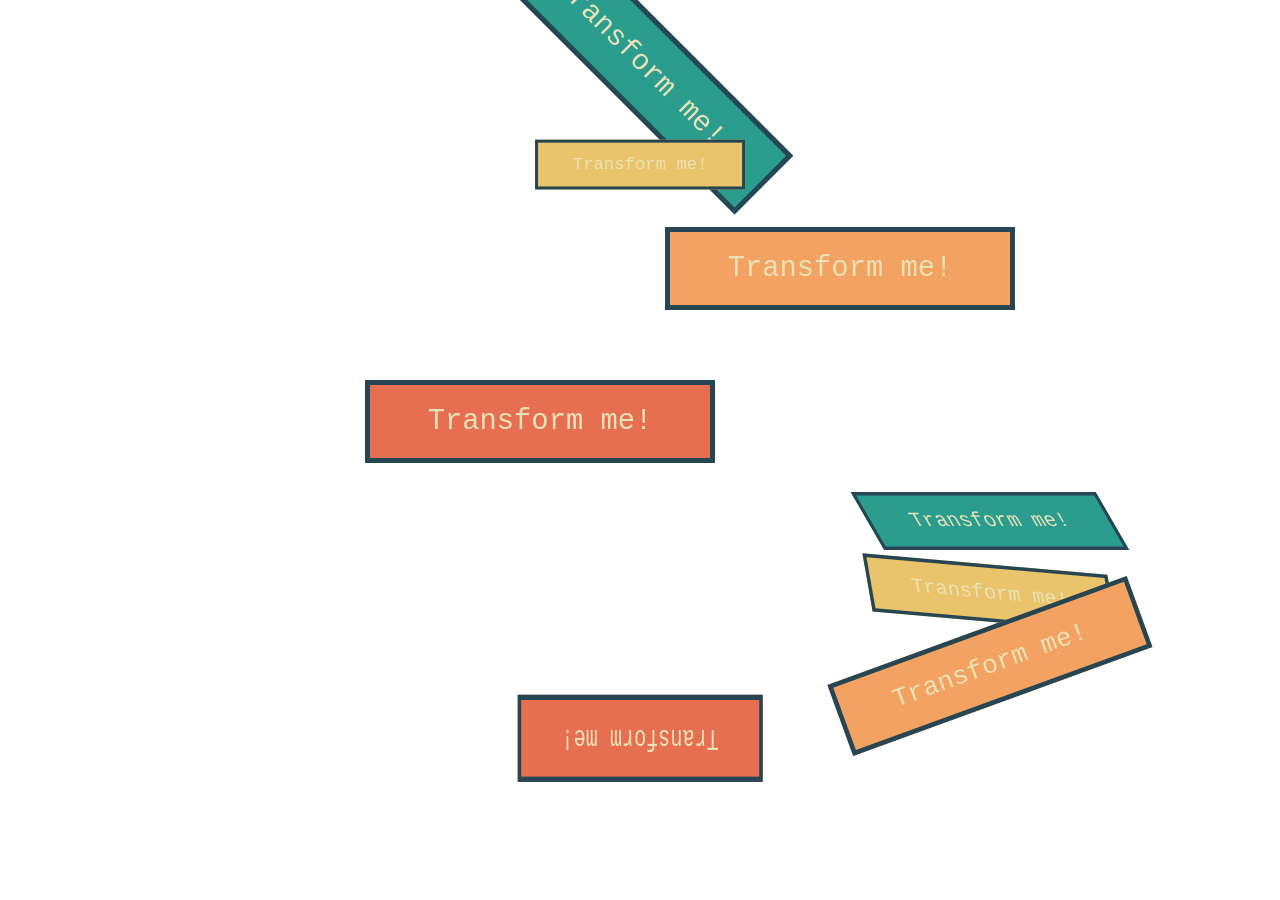
<file: HCI_CSS_Demo-1/Other_Properties/Transform/index.html>
<!DOCTYPE html>
<html lang="en">

<head>
    <meta charset="UTF-8">
    <meta name="viewport" content="width=device-width, initial-scale=1.0">
    <title>Transform</title>
    <link rel="stylesheet" href="app.css">
</head>

<body>
    <section>
        <!-- SHOULD NOT BE USING h1's like this!  -->
        <!-- ONLY ONE PER DOCUMENT! -->
        <h1>Transform me!</h1>
        <h1>Transform me!</h1>
        <h1>Transform me!</h1>
        <h1>Transform me!</h1>
    </section>
    <section>
        <h1>Transform me!</h1>
        <h1>Transform me!</h1>
        <h1>Transform me!</h1>
        <h1>Transform me!</h1>
    </section>
</body>

</html>
</file>
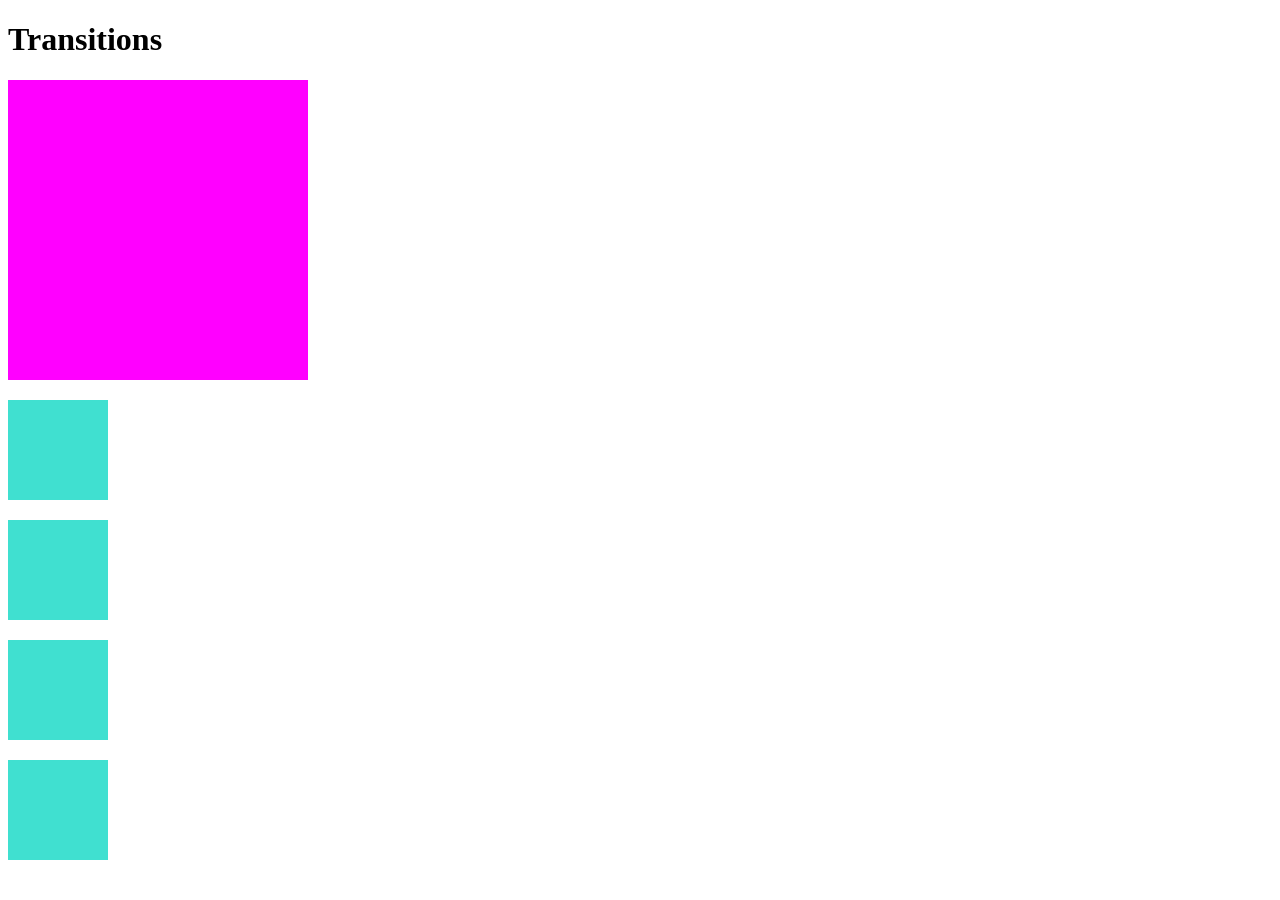
<file: HCI_CSS_Demo-1/Other_Properties/Transition/index.html>
<!DOCTYPE html>
<html lang="en">

<head>
    <meta charset="UTF-8">
    <meta name="viewport" content="width=device-width, initial-scale=1.0">
    <title>Transitions</title>
    <link rel="stylesheet" href="app.css">
</head>

<body>
    <h1>Transitions</h1>

    <div class="circle"></div>

    <section>
        <div></div>
        <div></div>
        <div></div>
        <div></div>
    </section>

</body>

</html>
</file>
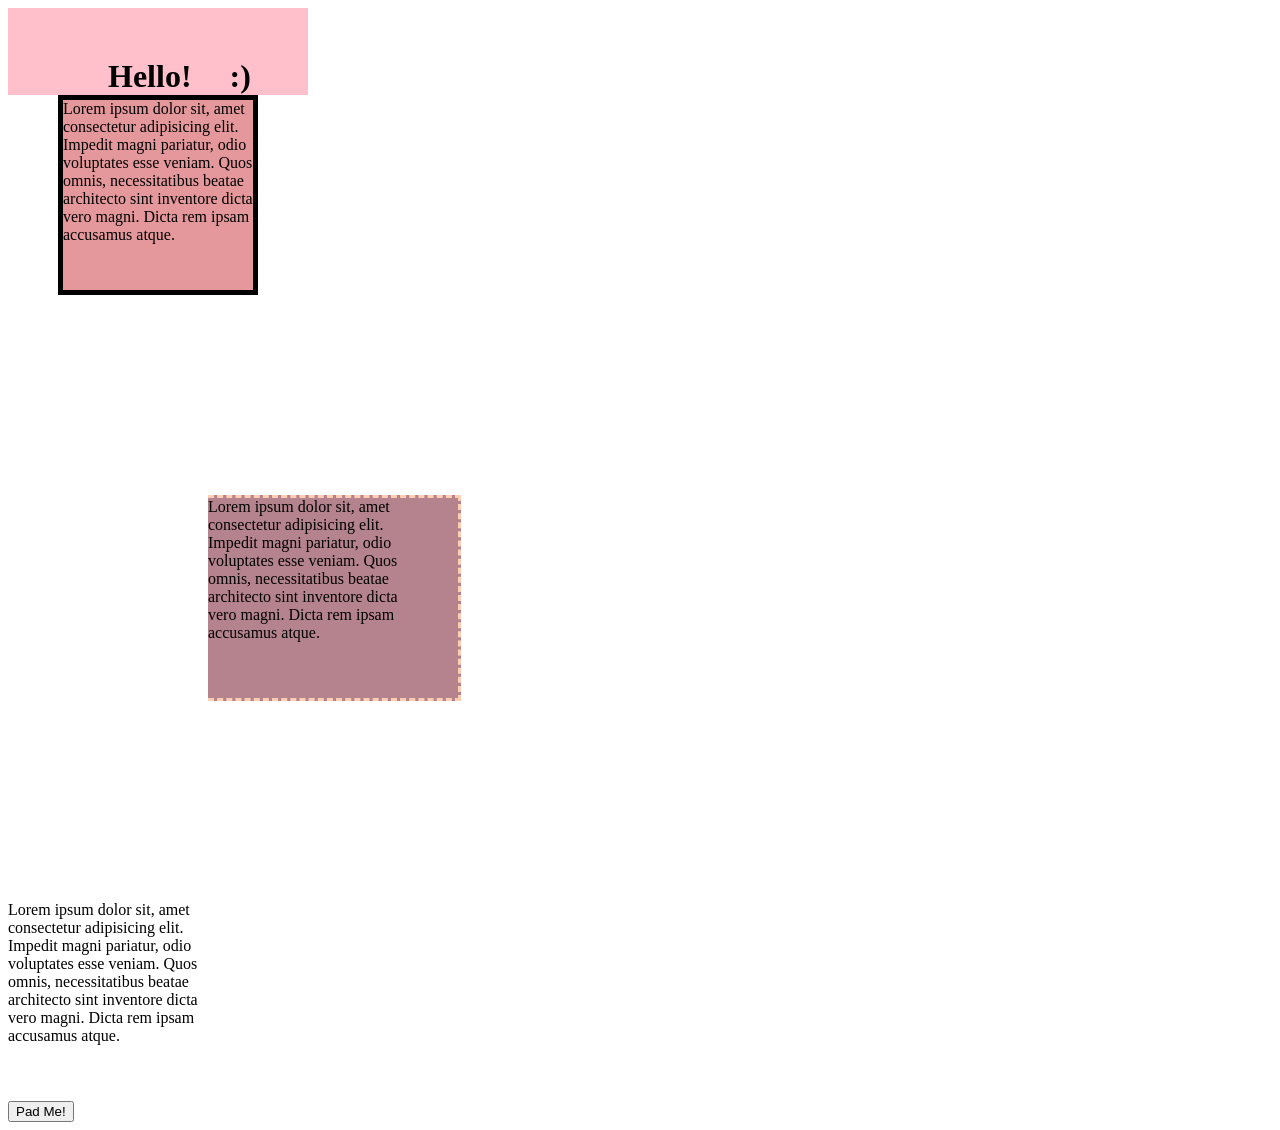
<file: HCI_CSS_Demo-1/css_layout/Box_Model_And_Units/Box_Model/index.html>
<!DOCTYPE html>
<html lang="en">

<head>
    <meta charset="UTF-8">
    <meta name="viewport" content="width=device-width, initial-scale=1.0">
    <title>Box Model Demo</title>
    <link rel="stylesheet" href="app.css">
</head>

<body>
    <h1>Hello! <span>:)</span></h1>
    <div id="one">Lorem ipsum dolor sit, amet consectetur adipisicing elit. Impedit magni pariatur, odio voluptates esse
        veniam.
        Quos omnis, necessitatibus beatae architecto sint inventore dicta vero magni. Dicta rem ipsam accusamus atque.
    </div>
    <div id="two">Lorem ipsum dolor sit, amet consectetur adipisicing elit. Impedit magni pariatur, odio voluptates esse
        veniam.
        Quos omnis, necessitatibus beatae architecto sint inventore dicta vero magni. Dicta rem ipsam accusamus atque.
    </div>
    <div id="three">Lorem ipsum dolor sit, amet consectetur adipisicing elit. Impedit magni pariatur, odio voluptates
        esse veniam.
        Quos omnis, necessitatibus beatae architecto sint inventore dicta vero magni. Dicta rem ipsam accusamus atque.
    </div>

    <button>Pad Me!</button>

</body>

</html>
</file>
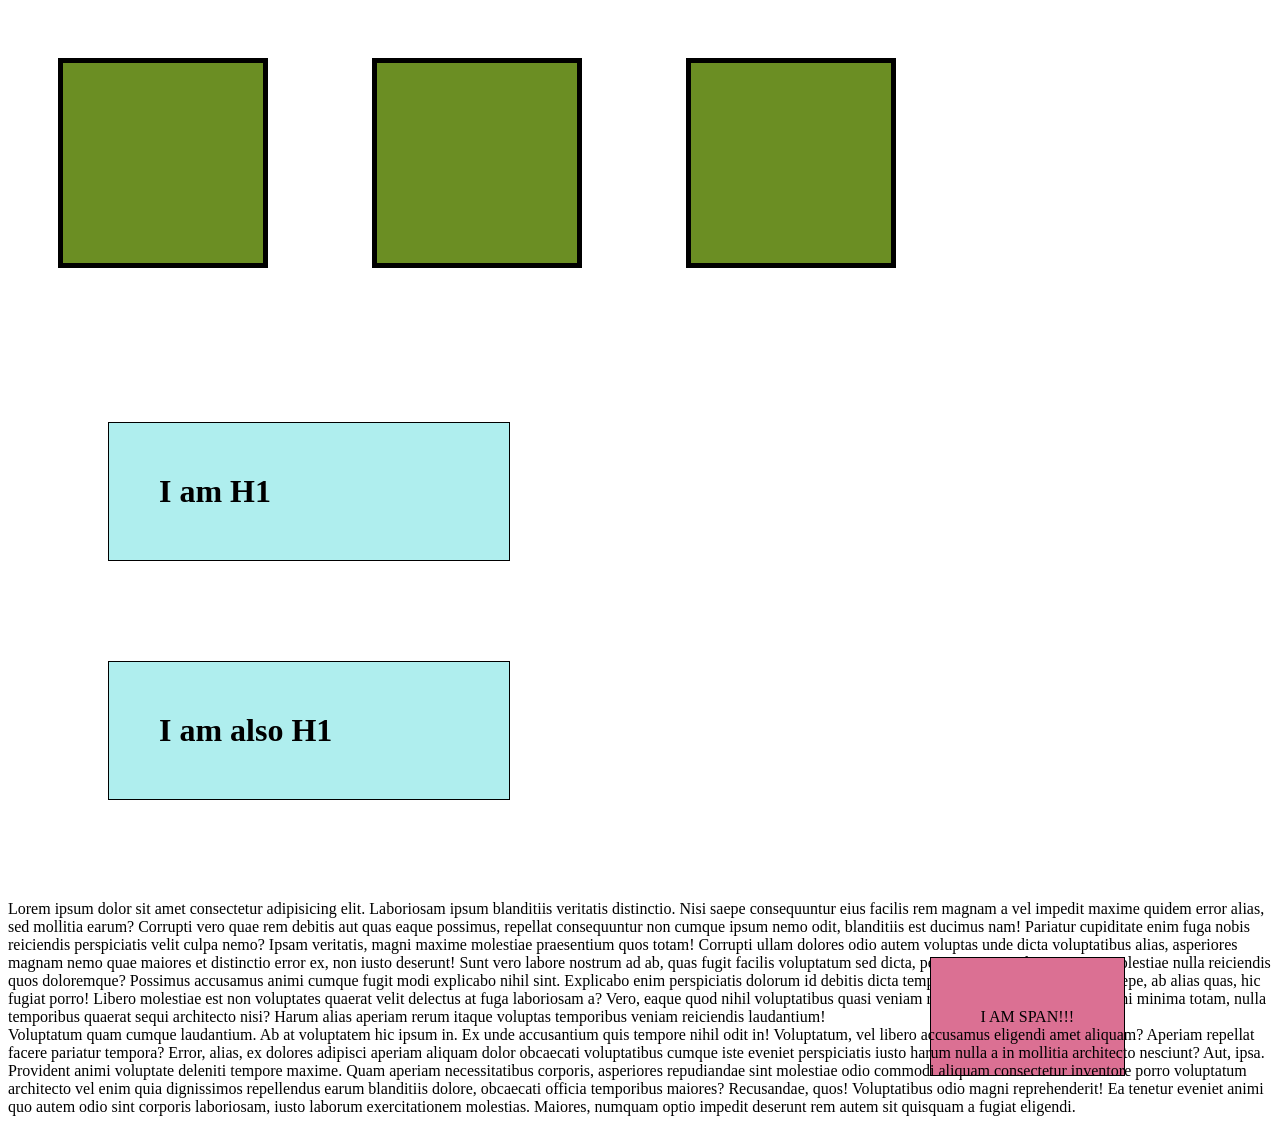
<file: HCI_CSS_Demo-1/css_layout/Box_Model_And_Units/Display/index.html>
<!DOCTYPE html>
<html lang="en">
  <head>
    <meta charset="UTF-8" />
    <meta name="viewport" content="width=device-width, initial-scale=1.0" />
    <title>Display Property</title>
    <link rel="stylesheet" href="app.css" />
  </head>

  <body>
    <div></div>
    <div></div>
    <div></div>

    <h1>I am H1</h1>
    <h1>I am also H1</h1>

    <p>
      Lorem ipsum dolor sit amet consectetur adipisicing elit. Laboriosam ipsum
      blanditiis veritatis distinctio. Nisi saepe consequuntur eius facilis rem
      magnam a vel impedit maxime quidem error alias, sed mollitia earum?
      Corrupti vero quae rem debitis aut quas eaque possimus, repellat
      consequuntur non cumque ipsum nemo odit, blanditiis est ducimus nam!
      Pariatur cupiditate enim fuga nobis reiciendis perspiciatis velit culpa
      nemo? Ipsam veritatis, magni maxime molestiae praesentium quos totam!
      Corrupti ullam dolores odio autem voluptas unde dicta voluptatibus alias,
      asperiores magnam nemo quae maiores et distinctio error ex, non iusto
      deserunt! Sunt vero labore nostrum ad ab, quas fugit facilis voluptatum
      sed dicta, perspiciatis incidunt sit iusto molestiae nulla reiciendis quos
      doloremque? Possimus accusamus animi cumque fugit modi explicabo nihil
      sint. Explicabo enim perspiciatis dolorum id debitis dicta tempore totam
      cumque pariatur saepe, ab alias quas, hic fugiat porro! Libero molestiae
      est non voluptates quaerat velit delectus at fuga laboriosam a? Vero,
      eaque quod nihil voluptatibus quasi veniam rerum neque cum eveniet magni
      minima totam, nulla temporibus quaerat sequi architecto nisi? Harum alias
      aperiam rerum itaque voluptas temporibus veniam reiciendis laudantium!
      <span>I AM SPAN!!!</span>
      Voluptatum quam cumque laudantium. Ab at voluptatem hic ipsum in. Ex unde
      accusantium quis tempore nihil odit in! Voluptatum, vel libero accusamus
      eligendi amet aliquam? Aperiam repellat facere pariatur tempora? Error,
      alias, ex dolores adipisci aperiam aliquam dolor obcaecati voluptatibus
      cumque iste eveniet perspiciatis iusto harum nulla a in mollitia
      architecto nesciunt? Aut, ipsa. Provident animi voluptate deleniti tempore
      maxime. Quam aperiam necessitatibus corporis, asperiores repudiandae sint
      molestiae odio commodi aliquam consectetur inventore porro voluptatum
      architecto vel enim quia dignissimos repellendus earum blanditiis dolore,
      obcaecati officia temporibus maiores? Recusandae, quos! Voluptatibus odio
      magni reprehenderit! Ea tenetur eveniet animi quo autem odio sint corporis
      laboriosam, iusto laborum exercitationem molestias. Maiores, numquam optio
      impedit deserunt rem autem sit quisquam a fugiat eligendi.
    </p>
  </body>
</html>
</file>
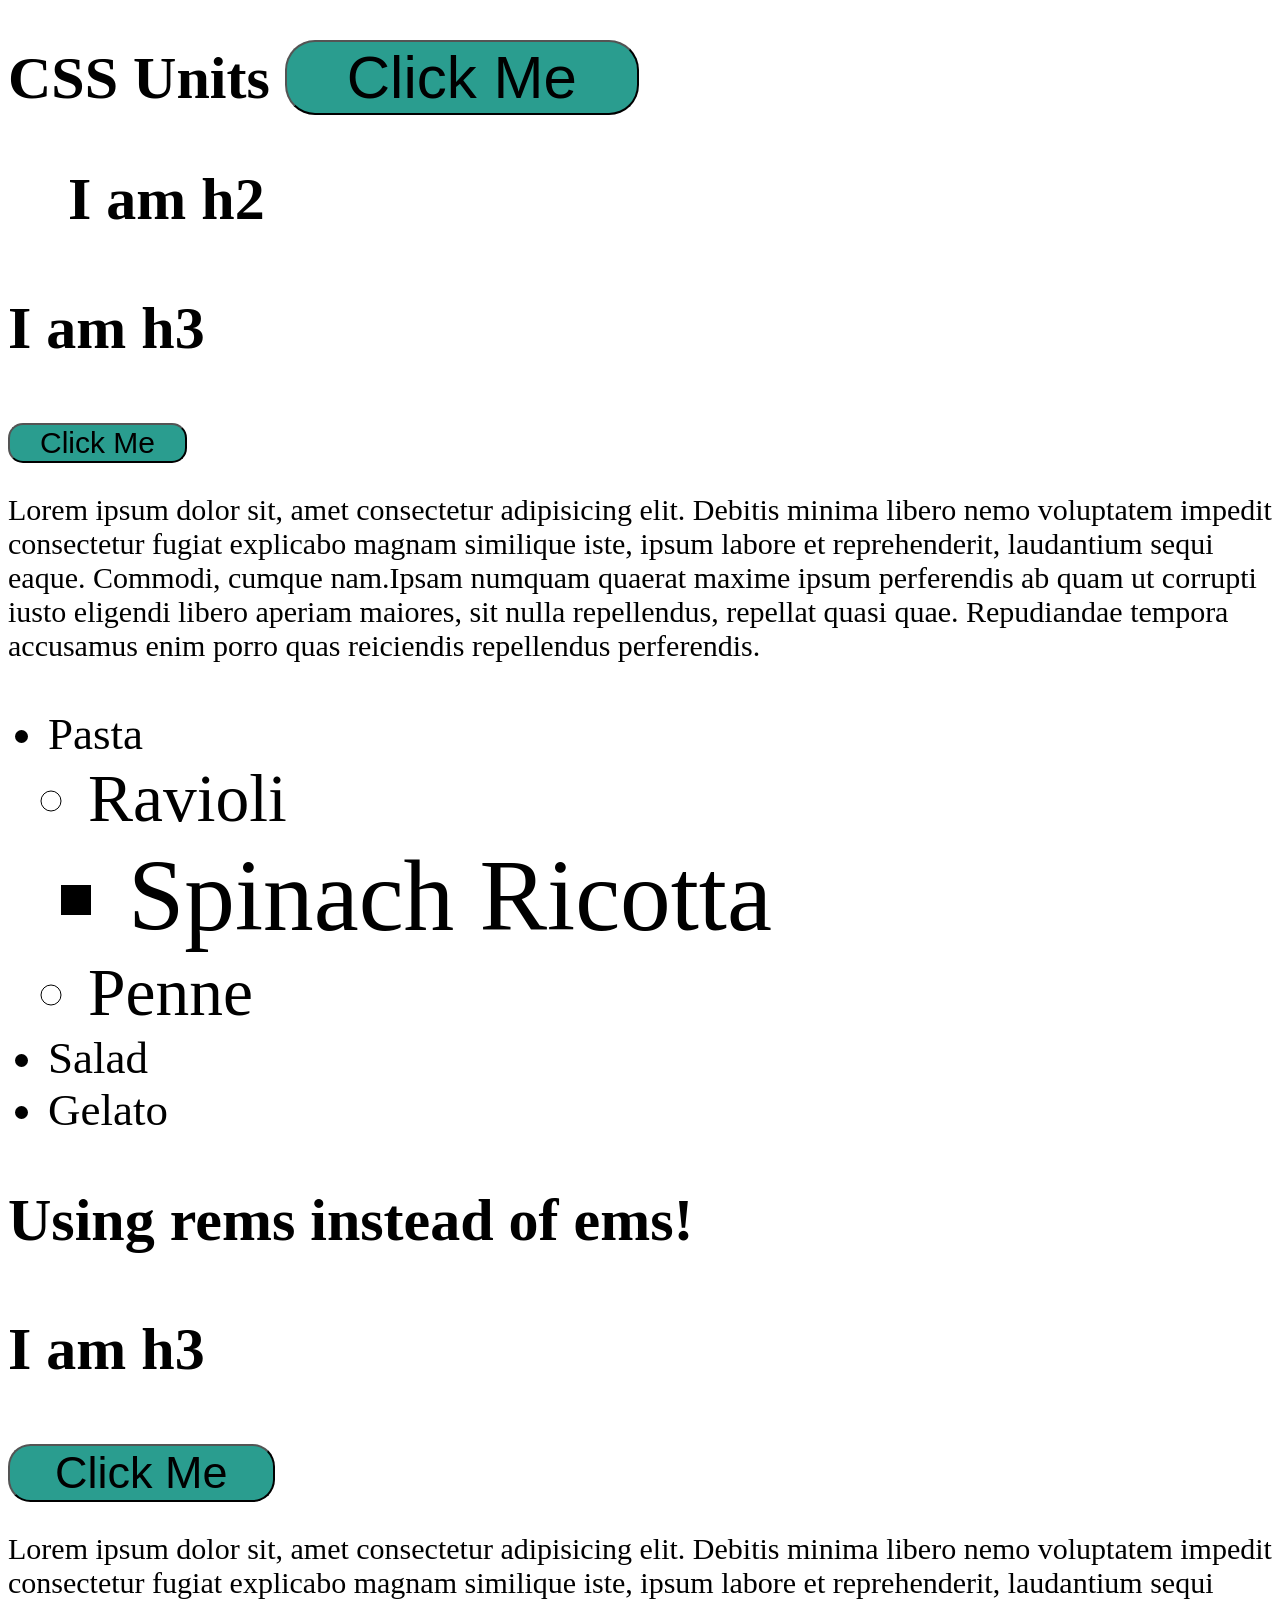
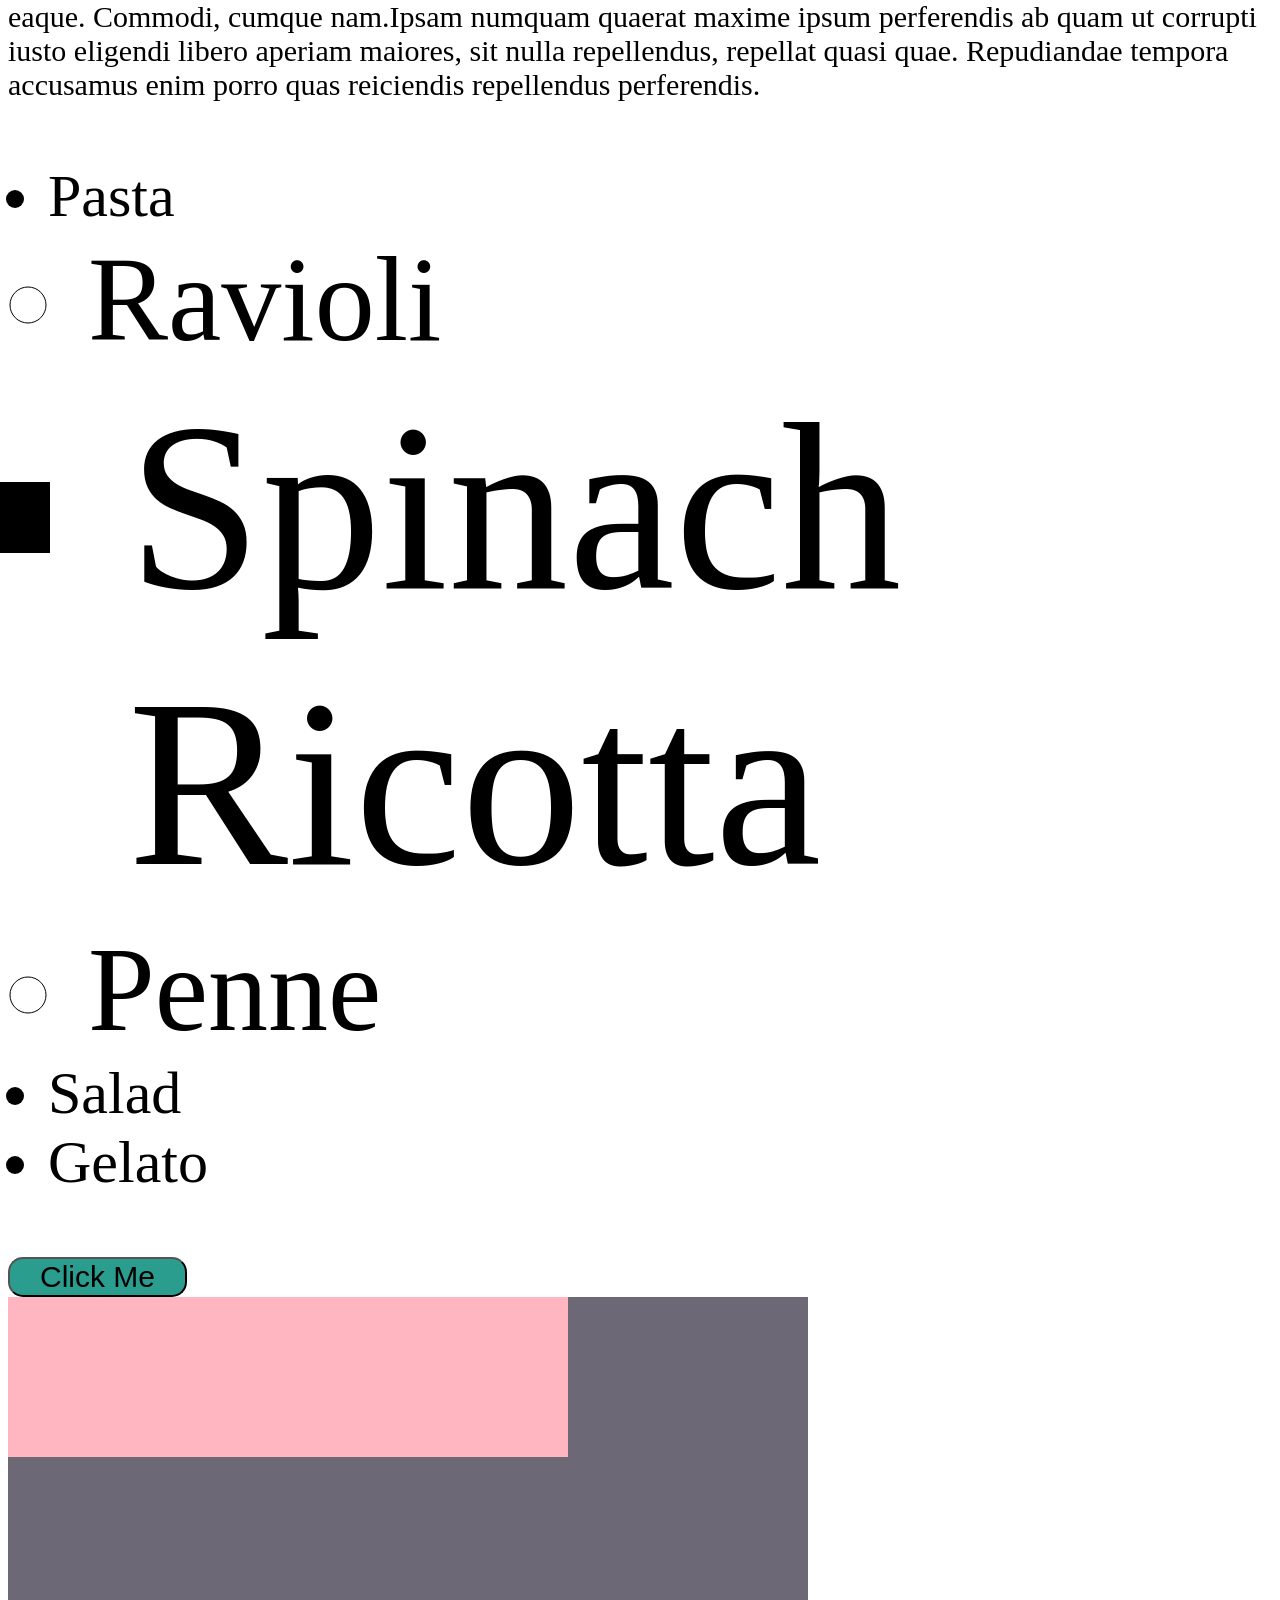
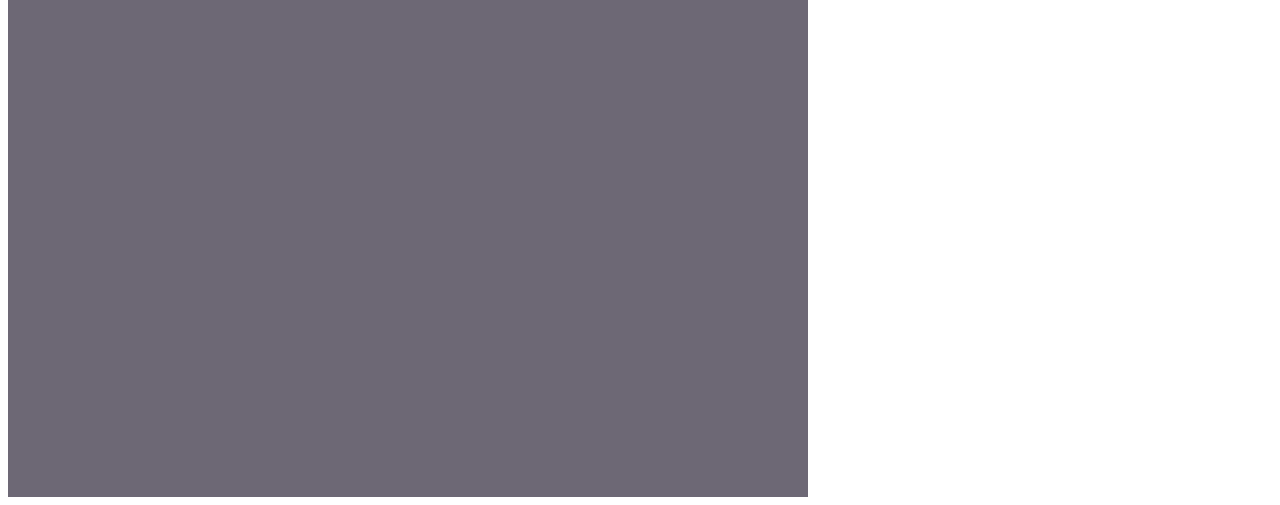
<file: HCI_CSS_Demo-1/css_layout/Box_Model_And_Units/Units/index.html>
<!DOCTYPE html>
<html lang="en">
  <head>
    <meta charset="UTF-8" />
    <meta name="viewport" content="width=device-width, initial-scale=1.0" />
    <title>CSS Units</title>
    <link rel="stylesheet" href="app.css" />
  </head>

  <body>
    <h1>CSS Units <button>Click Me</button></h1>

    <article id="ems">
      <h2>I am h2</h2>
      <h3>I am h3</h3>
      <button>Click Me</button>
      <p>
        Lorem ipsum dolor sit, amet consectetur adipisicing elit. Debitis minima
        libero nemo voluptatem impedit consectetur fugiat explicabo magnam
        similique iste, ipsum labore et reprehenderit, laudantium sequi eaque.
        Commodi, cumque nam.Ipsam numquam quaerat maxime ipsum perferendis ab
        quam ut corrupti iusto eligendi libero aperiam maiores, sit nulla
        repellendus, repellat quasi quae. Repudiandae tempora accusamus enim
        porro quas reiciendis repellendus perferendis.
      </p>
      <ul>
        <li>
          Pasta
          <ul>
            <li>
              Ravioli
              <ul>
                <li>Spinach Ricotta</li>
              </ul>
            </li>
            <li>Penne</li>
          </ul>
        </li>
        <li>Salad</li>
        <li>Gelato</li>
      </ul>
    </article>

    <article id="rems">
      <h2>Using rems instead of ems!</h2>
      <h3>I am h3</h3>
      <button>Click Me</button>
      <p>
        Lorem ipsum dolor sit, amet consectetur adipisicing elit. Debitis minima
        libero nemo voluptatem impedit consectetur fugiat explicabo magnam
        similique iste, ipsum labore et reprehenderit, laudantium sequi eaque.
        Commodi, cumque nam.Ipsam numquam quaerat maxime ipsum perferendis ab
        quam ut corrupti iusto eligendi libero aperiam maiores, sit nulla
        repellendus, repellat quasi quae. Repudiandae tempora accusamus enim
        porro quas reiciendis repellendus perferendis.
      </p>
      <ul>
        <li>
          Pasta
          <ul>
            <li>
              Ravioli
              <ul>
                <li>Spinach Ricotta</li>
              </ul>
            </li>
            <li>Penne</li>
          </ul>
        </li>
        <li>Salad</li>
        <li>Gelato</li>
      </ul>
    </article>

    <button>Click Me</button>
    <section id="percentages">
      <div></div>
    </section>
  </body>
</html>
</file>
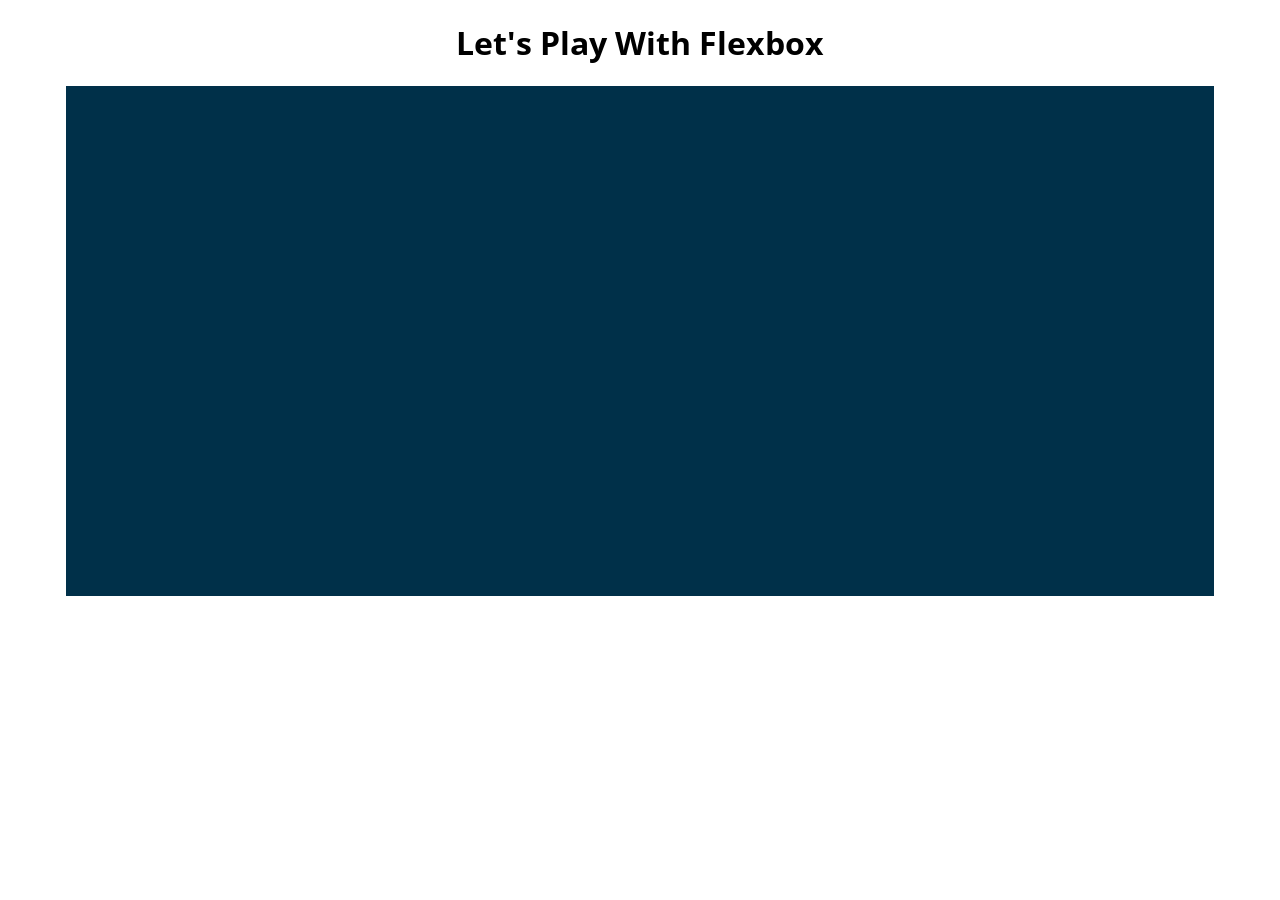
<file: HCI_CSS_Demo-1/css_layout/Flexbox_And_Responsive/Flexbox Starter/index.html>
<!DOCTYPE html>
<html lang="en">
  <head>
    <meta charset="UTF-8" />
    <meta name="viewport" content="width=device-width, initial-scale=1.0" />
    <title>Flexbox Playground</title>
    <link
      href="https://fonts.googleapis.com/css2?family=Open+Sans:wght@300&display=swap"
      rel="stylesheet"
    />

    <link rel="stylesheet" href="app.css" />
  </head>

  <body>
    <h1>Let's Play With Flexbox</h1>

    <section id="container">
      <div style="background-color: #80ffdb"></div>
      <div style="background-color: #64dfdf"></div>
      <div style="background-color: #48bfe3"></div>
      <div style="background-color: #5390d9"></div>
      <div style="background-color: #6930c3"></div>
    </section>
  </body>
</html>
</file>
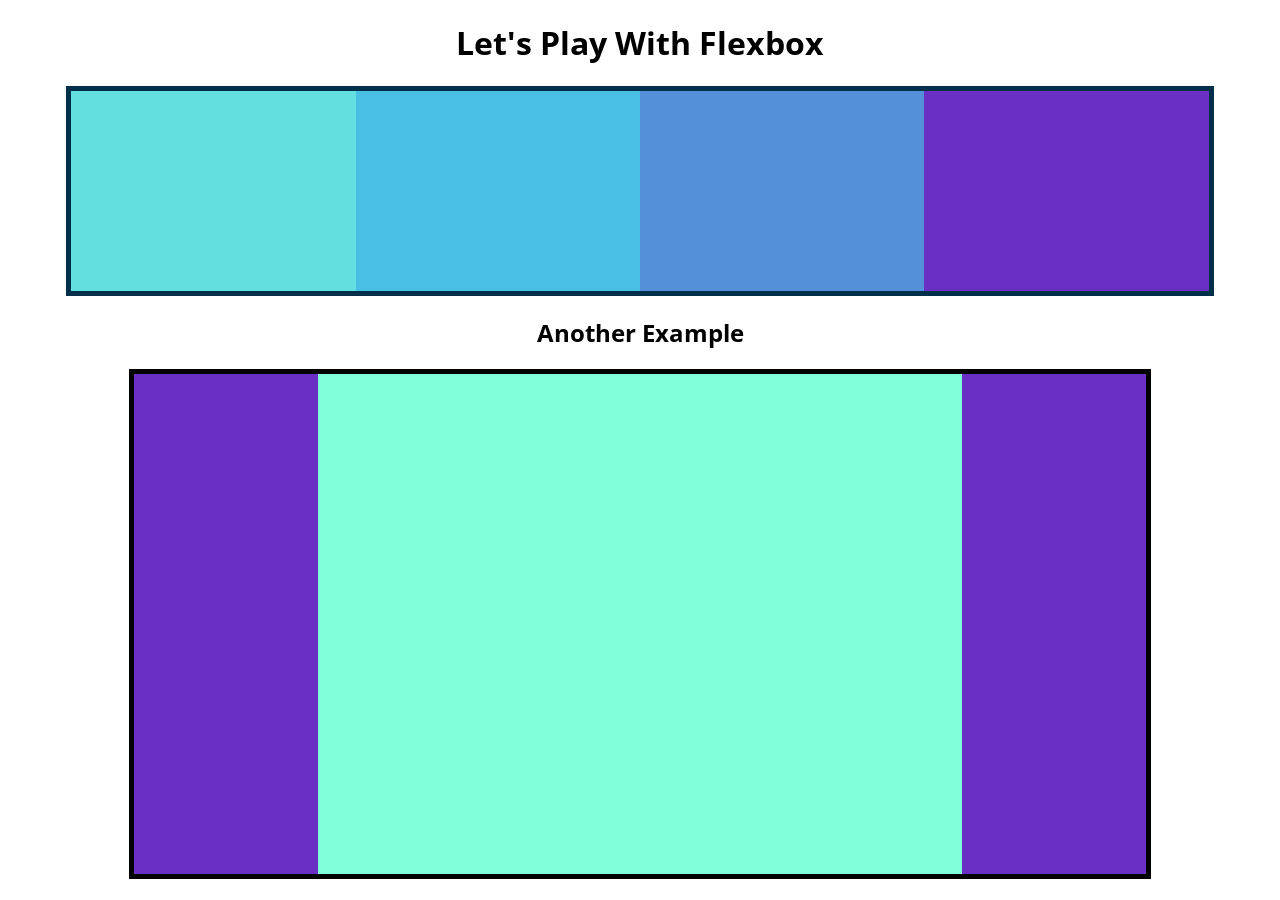
<file: HCI_CSS_Demo-1/css_layout/Flexbox_And_Responsive/Flexbox/index.html>
<!DOCTYPE html>
<html lang="en">
  <head>
    <meta charset="UTF-8" />
    <meta name="viewport" content="width=device-width, initial-scale=1.0" />
    <title>Flexbox Playground</title>
    <link
      href="https://fonts.googleapis.com/css2?family=Open+Sans:wght@300&display=swap"
      rel="stylesheet"
    />

    <link rel="stylesheet" href="app.css" />
  </head>

  <body>
    <h1>Let's Play With Flexbox</h1>

    <section id="container">
      <div style="background-color: #80ffdb"></div>
      <div style="background-color: #64dfdf"></div>
      <div style="background-color: #48bfe3"></div>
      <div style="background-color: #5390d9"></div>
      <div style="background-color: #6930c3"></div>
    </section>

    <h2>Another Example</h2>
    <main>
      <section class="sidebar"></section>
      <section class="maincontent"></section>
      <section class="sidebar"></section>
    </main>
  </body>
</html>
</file>
<file: HCI_CSS_Demo-1/css_basics/text_properties/app.css>
/* Centers the text of all <h1> elements, sets the font weight to 400 (normal), and applies a wavy underline with a #f78120 (orange) color.
   Adds a 15px letter spacing for wide character spacing, sets the font size to 80px, and uses a monospace font family. 
   (The Segoe UI, Futura, Arial font-family is commented out as an alternative option) */

/* Removes the default underline from all <a> (anchor/link) elements */

/* Sets the line height of all <p> elements to 2, which increases the space between lines of text */
</file>
<file: HCI_CSS_Demo-1/Other_Properties/Background/app.css>
section {
    width: 80%;
    height: 800px;
    /* background-image: url("https://images.unsplash.com/photo-1564442038901-4f9a19d3d456?ixlib=rb-1.2.1&ixid=eyJhcHBfaWQiOjEyMDd9&auto=format&fit=crop&w=1227&q=80");
    background-size: cover;
    background-position: top; */
    background: center/cover url("https://images.unsplash.com/photo-1564442038901-4f9a19d3d456?ixlib=rb-1.2.1&ixid=eyJhcHBfaWQiOjEyMDd9&auto=format&fit=crop&w=1227&q=80");
    margin: 0 auto;
}

h1 {
    font-size: 150px;
    text-align:center;
    text-shadow: black -6px 6px;
    font-family: 'Courier New', Courier, monospace;
    font-weight: lighter;
    color:white;
}
</file>
<file: HCI_CSS_Demo-1/Other_Properties/GoogleFonts/app.css>
body {
    font-family: Montserrat, sans-serif;
}

main {
    width: 60%;
    margin: 0 auto;
}

h1 {
    font-size: 3rem;
    margin-bottom: 0;
}

h1 + h2 {
    margin-top: 10px;
}

h1,h2,h3 {
    font-family: Roboto, sans-serif;
    font-weight: 100;
}
</file>
<file: HCI_CSS_Demo-1/Other_Properties/Opacity/app.css>
section {
    width: 500px;
    height: 500px;
    background-color: magenta;
}

#rgba {
    width: 50%;
    height: 50%;
    background-color: rgba(255,255,255,0.7)
}

#opacity {
    width: 50%;
    height: 50%;
    background-color: yellow;
    opacity: 0.3;
}
</file>
<file: HCI_CSS_Demo-1/Other_Properties/Position/app.css>
div {
    width: 100px;
    height: 100px;
    background-color: #3d405b;
    border: 2px solid black;
    margin: 10px;
    display: inline-block;
}


#middle {
    background-color: #81b29a;
}

#static #middle {
    position: static;
    top: 100px;
}

#relative #middle {
    position: relative;
    top: 50px;
    left: 50px;
}

#absolute {
    position: relative;
}

#absolute #middle {
    position: absolute;
    top: 1px;
    left: 1px;
}

#fixed #middle {
    position: fixed;
    top: 0;
    left: 400px;
}
</file>
<file: HCI_CSS_Demo-1/Other_Properties/Transform/app.css>
h1 {
    background-color: #2a9d8f;
    border: 5px solid #264653;
    color: #eae2b7;
    padding: 0.7em;
    width: 300px;
    font-size: 1.8em;
    text-align:center;
    margin: 20px auto;
    font-family: Courier New;
    font-weight: lighter;
}

h1:nth-of-type(2n) {
    background-color: #e9c46a;
}
h1:nth-of-type(3n) {
    background-color: #f4a261;
}
h1:nth-of-type(4n) {
    background-color: #e76f51;
}


section:first-of-type h1:nth-of-type(1){
    /* transform-origin: top right; */
    transform: rotate(45deg);
}
section:first-of-type h1:nth-of-type(2){
    transform: scale(0.6);
}

section:first-of-type h1:nth-of-type(3){
    transform: translateX(200px);
}
section:first-of-type h1:nth-of-type(4){
    transform: translate(-100px, 50px);
}

section:nth-of-type(2) h1:nth-of-type(1){
    transform: skew(30deg);
}
section:nth-of-type(2) h1:nth-of-type(2){
    transform: skew(10deg, 5deg);
}

section:nth-of-type(2) h1:nth-of-type(3){
    transform: rotate(-20deg) scale(1.3);
}
section:nth-of-type(2) h1:nth-of-type(4){
    transform: translateX(-500px) rotate(0.5turn) scaleY(1.5);
}

section:nth-of-type(2) {
    transform: scale(0.7) translateX(500px);
}
</file>
<file: HCI_CSS_Demo-1/Other_Properties/Transition/app.css>
.circle {
    width: 300px;
    height: 300px;
    background-color: magenta;
    transition: background-color 1s ease-in, border-radius 2s;
}

.circle:hover {
    background-color: cyan;
    border-radius: 50%;
}


 section div {
    height: 100px;
    width: 100px;
    background-color: turquoise;
    margin: 20px 0;
    transition: margin-left 3s;
} 

section:hover div {
    margin-left:500px;
}

div:nth-of-type(1){
    transition-timing-function: ease-in;
}
div:nth-of-type(2){
    transition-timing-function: ease-out;
}
div:nth-of-type(3){
    transition-timing-function: cubic-bezier(0.7, 0, 0.84, 0);
}
div:nth-of-type(4){
    transition-timing-function:  cubic-bezier(0.85, 0, 0.15, 1);
}
</file>
<file: HCI_CSS_Demo-1/css_layout/Box_Model_And_Units/Box_Model/app.css>
/* Removes the default margin for the entire <body> to eliminate any spacing around the edges of the page */
body{

}
/* Sets a fixed width and height of 200px for all <div> elements */
div {
   width: 200px;
   height:  200px
}
/* Adds a left margin of 30px and a top margin of 30px for all <span> elements */
span{
   margin-left: 30px;
   margin-top: 30px 
}
/* Styles the <h1> element with a pink background, sets its width to 200px, and adds 100px left padding and 50px top padding.
   The margin is set to 0 to remove any spacing around the <h1> element */
h1{
   background: pink;
   width: 200px;
   padding-left: 100px;
   padding-top: 50px;
   margin: 0;
}

/* Styles the element with id "one" with a soft pink background color (#e5989b), 
   adds a solid black border of 5px width, and sets a 50px left margin and a 100px bottom margin for spacing. 
   The box-sizing property is commented out, but if enabled, it would ensure the padding and border are included within the width and height */
#one{
   background-color: #e5989b; 
   border: 5px solid black;
   margin-left: 50px;
   margin-bottom: 100px;
   box-sizing: border-box; 
}
/* Styles the element with id "two" with a warm brownish-pink background color (#b5838d), 
   adds a dashed border with 3px width, a lighter color (#ffcdb2), and a thicker left border of 8px.
   Includes 50px right padding and 200px margin on all sides for spacing */
#two{
   background-color: #b5838d;
   border-style: dashed;
   border-width: 3px;
   border-color: #ffcdb2;
   border-left: 8px;
   padding-right:50px;
   margin:200px;
   
}
/* Styles the element with id "three" with a dark purple background (#6d6875), 
   a 4px solid black border with a dotted left border, and gives it a circular shape using 50% border-radius */

/* Sets padding of 10px for the top, 20px for the right, 30px for the bottom, and 40px for the left of all <button> elements */
</file>
<file: HCI_CSS_Demo-1/css_layout/Box_Model_And_Units/Display/app.css>
/* Styles all <span> elements with a pale violet-red background, a 1px solid black border, 
   a width of 500px, 50px of padding for inside spacing, and 50px margin for outside spacing */
span{
   background-color: palevioletred;
   border: 1px solid black;
   width: 500px;
   padding: 50px;
   margin: 100px;
}
/* Styles all <h1> elements with a pale turquoise background, a 1px solid black border, 
   a width of 300px, 50px padding for inside spacing, and a 100px margin to create outside spacing */
h1{
   background-color: paleturquoise;
   border: 1px solid black;
   width: 300px;
   padding: 50px;
   margin: 100px;
}

/* Styles all <div> elements with a fixed height and width of 200px, 
   olivedrab background color, a thick 5px solid black border, and inline-block display to align elements horizontally.
   Adds a 50px margin around each <div> for outside spacing */
div{
   height: 200px; 
   width: 200px;
   background-color: olivedrab;
   border: 5px solid black;
   display: inline-block;
   margin: 50px 
}
</file>
<file: HCI_CSS_Demo-1/css_layout/Box_Model_And_Units/Units/app.css>
/* Sets the base font size for the entire HTML document to 30px */
html{
   font-size: 30px
}
/* Styles the element with id "percentages" with a background color of #6d6875 (a muted purple),
   and a width and height of 800px */
#percentages{
   background-color:#6d6875  ;
   width: 800px;
   height: 800px;
}
/* Styles all <div> elements inside the element with id "percentages" with a lighter pinkish background color (#e5989b),
   sets the width to 70% of the parent element's width, and height to 20% of its parent element's height */
#percentages div{
   background-color: lightpink;
   width: 70%;
   height: 20%
}


/* Sets specific font sizes and margins for the <h2>, <h3>, and <p> elements inside the element with id "ems".
   The margin-left for <h2> adds a space on the left, while other elements follow specific relative font sizes */
#ems h2{
   font-size: 2em;
   margin-left: 1em; 
}
#ems h3{
   font-size: 2em;
   margin: 1 3m 
}
/* Defines a default font size of 15px for all content inside the element with id "ems" */

/* Sets the font size for unordered list elements (<ul>) inside the element with id "ems" to 1.5em, 
   which scales relative to the default font size */
#ems ul{
   font-size: 1.5em;
}

/* Styles all <button> elements with a font size of 1em, 1em padding on the left and right, 
   0.5em border radius for rounded corners, and a greenish background (#2a9d8f) with white text */
button {
   font-size: 1em;
   padding-left: 1em;
   padding-right: 1em;
   border-radius: 0.5em;
   background-color:#2a9d8f ;
}
/* Styles <h2>, <h3>, and <ul> elements inside the element with id "rems" with larger font sizes defined in rem units, 
   which scale based on the root font size */
#rems h2, h3, ul{
   font-size: 2em

}
/* Sets a larger font size of 1.5rem for all <button> elements inside the element with id "rems" */
#rems button{
   font-size: 1.5rem
}
</file>
<file: HCI_CSS_Demo-1/css_layout/Flexbox_And_Responsive/Flexbox Starter/app.css>
/* Sets the font for the entire page to 'Open Sans', falling back to a generic sans-serif font if unavailable */
body {
   font-family: "Open Sans", sans-serif;
}
 /* Centers the text horizontally for all <h1> elements on the page */
h1 {
   text-align: center;
}
/* Styles the #container element:
   - Sets a dark blue background color (#003049)
   - Defines the width as 90% of the viewport width
   - Fixes the height to 500 pixels
   - Centers the container by setting automatic left and right margins
   - Adds a solid border of 5 pixels with the same dark blue color as the background */
#container {
   background-color: #003049;
   width: 90%;
   height: 500px;
   margin: 0 auto;
   border: 5px solid #003049;
}
</file>
<file: HCI_CSS_Demo-1/css_layout/Flexbox_And_Responsive/Flexbox/app.css>
/* Sets the font for the entire page to 'Open Sans' (or sans-serif if not available),
   providing a clean, modern look */
body{
   font-family: "Open Sans", sans-serif;
}
/* Centers the text within all <h1> and <h2> elements */
h1,h2 {
   text-align: center;
}
/* Styles the #container div:
   - Sets a dark blue background (#003049)
   - Width is 90% of the viewport
   - Centers the container with automatic left and right margins
   - Applies a solid 5px border with the same dark blue color
   - Uses Flexbox to align children in a row and centers them horizontally */
#container {
   background-color: #003049;
   width: 90%;
  /* height: 500px; */
   margin: 0 auto;
   border: 5px solid #003049;
   display: flex;
   flex-direction: row;
   justify-content: center;
  /* flex-wrap: wrap; */
}
/* Styles the individual divs inside #container:
   - Each div is set to 200px wide and tall
   - Centers text inside the divs
   - The 'flex-basis' property allows flexible sizing, starting with 600px */
#container div {
   width: 200px;
   height: 200px;
  /* max-width: 300px; */
   text-align: center;
   flex-basis: 600px;
}
/* For the first div in #container:
   - Increases its growth potential relative to other elements (flex-grow: 1)
   - Reduces its shrink potential more than others (flex-shrink: 2), 
     allowing it to take less space when the container shrinks */
div:nth-of-type(1) {
   flex-grow: 1;
   flex-shrink: 2;
}
/* For the fifth div in #container:
   - Doubles its growth potential compared to others (flex-grow: 2), 
     making it take more space when the container grows */
div:nth-of-type(5) {
   flex-grow: 2;
}
/* Styles the main content area:
   - Sets width to 80% of the viewport and centers it with auto margins
   - Adds a 5px solid black border and sets the height to 500px
   - Uses Flexbox to lay out the sidebar and main content inside */
main{
   width: 80%;
   margin: 0 auto;
   border: 5px solid black;
   height: 500px;
   display: flex;
}
/* Styles the sidebar inside the main content area:
   - Background color is a rich purple (#6930c3)
   - Flex properties: grows at twice the rate of other elements (flex-grow: 2), 
     shrinks more slowly (flex-shrink: 1), and sets an initial width of 300px (flex-basis: 300px) */
main .sidebar {
   background-color: #6930c3;
   flex: 1 2 300px;
}
/* Styles the main content section:
   - Background color is a light greenish-blue (#80ffdb)
   - Flex properties: grows twice as fast (flex-grow: 2), shrinks more slowly (flex-shrink: 1), 
     and has an initial width of 800px (flex-basis: 800px) */
main .maincontent {
   background-color: #80ffdb;
   flex: 2 1 800px;
}
</file>
